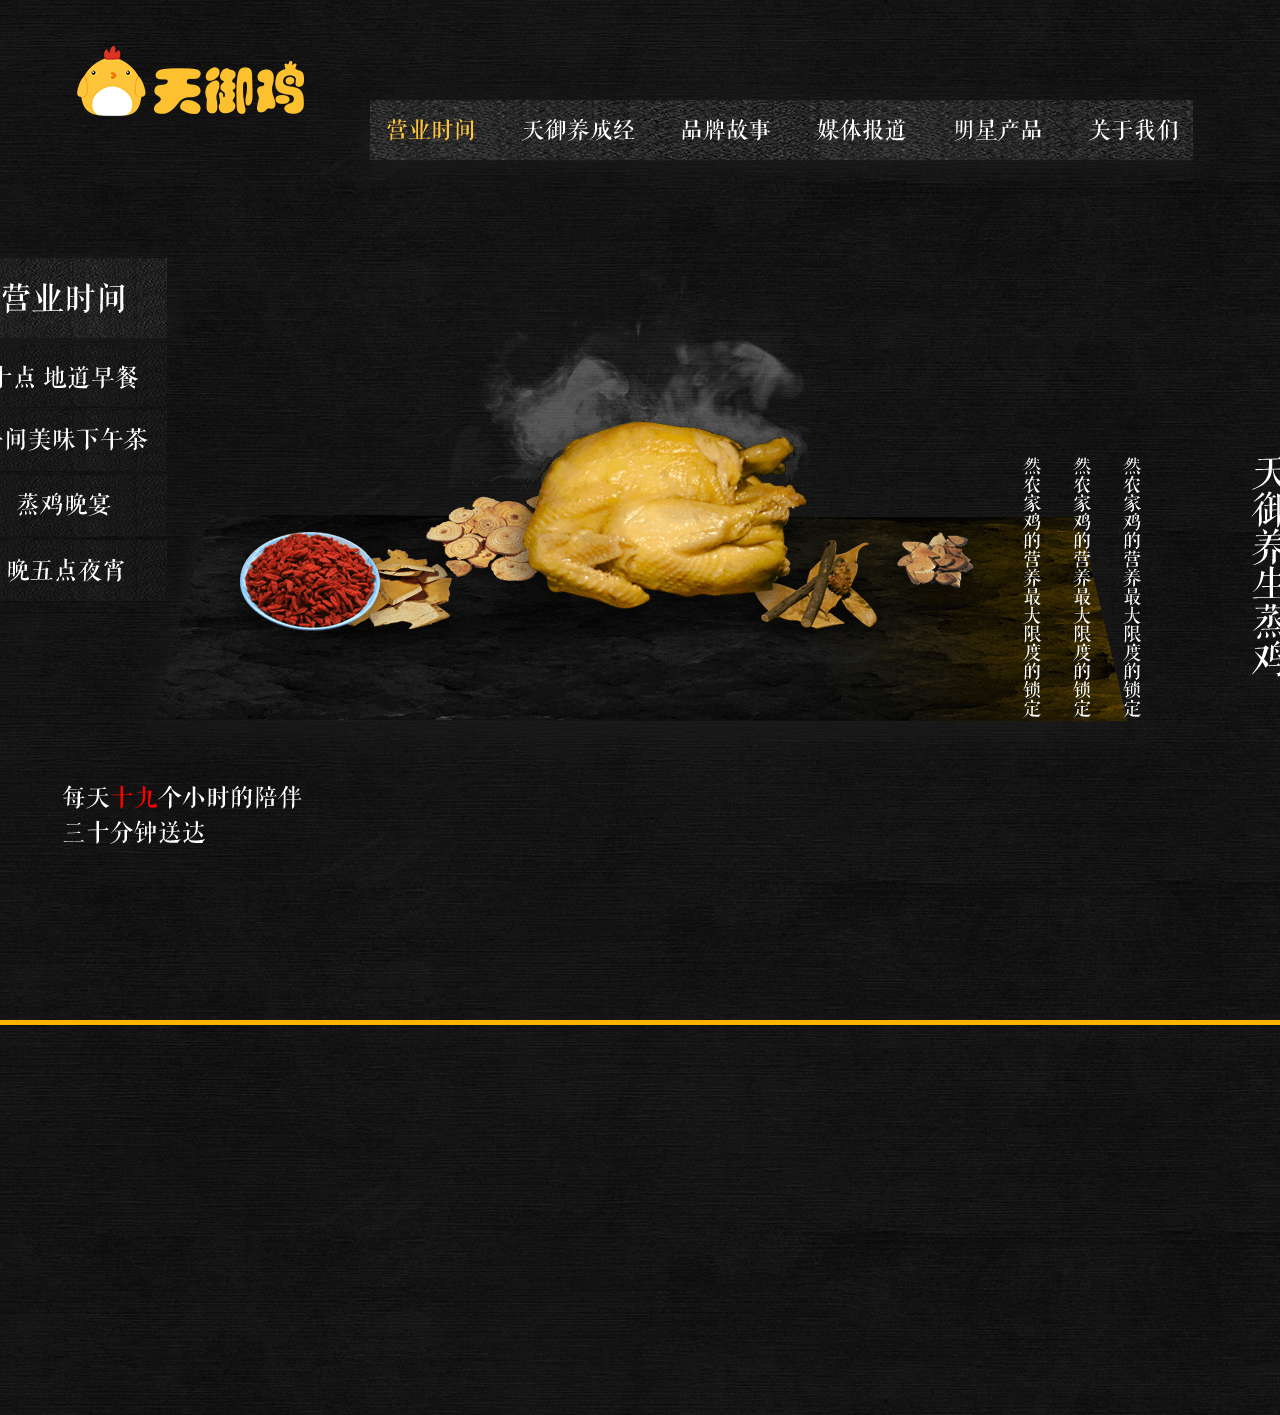
<file: index.html>
<!DOCTYPE html>
<html>
<head>
<meta charset="utf-8">
<meta http-equiv="X-UA-Compatible" content="IE=edge,chrome=1">
<meta name="keywords" content="">
<meta name="description" content="">
<meta name="author" content="hujianying">
<meta content="yes" name="apple-mobile-web-app-capable" />
<meta content="black" name="apple-mobile-web-app-status-bar-style" />
<meta content="telephone=no" name="format-detection" />
<link rel="shortcut icon" href="images/favicon.ico" />
<title></title>
<link href="css/base.css" rel="stylesheet"/>
<link rel="stylesheet" type="text/css" href="css/animate.css"/>
<link rel="stylesheet" href="css/style.css">
<script src="js/device.min.js"></script>
<script>
if(device.mobile()){
window.location = "mobile.html";  //可以换成http地址
}
</script>
</head>
<body>
<header>
	<div class="wrapper">
    	<div class="logo">
        	<a href="index.html"><img src="images/logo.png" alt="" class="img-responsive"/></a>
        </div>
        <div class="menubox">
        	<ul>
            	<li class="menu1 active"><a href="index.html"></a></li>
                <li class="menu2"><a href="page2.html"></a></li>
                <li class="menu3"><a href="page3.html"></a></li>
                <li class="menu4"><a href="page4.html"></a></li>
                <li class="menu5"><a href="page5.html"></a></li>
                <li class="menu6"><a href="page6.html"></a></li>
            </ul>
        </div>
    </div>
</header>
<div class="bannerbox">
	<div class="wrapper">
    	<div class="yysj">
        	<img src="images/yingyeshijian.png" alt="" class="img-responsive wow slideInLeft" data-wow-duration="1s" data-wow-delay="0.1s"/>
        </div>
        <div class="banner">
        	<img src="images/banner.png" alt="" class="img-responsive wow slideInUp" data-wow-duration="1.3s" data-wow-delay="0.2s"/>
        </div>
        <div class="textcontent">
        	<img src="images/text_content.png" alt="" class="img-responsive wow slideInUp" data-wow-duration="1s" data-wow-delay="0.2s"/>
        </div>
        <div class="textbox">
        	<div class="tbox">
        		<img src="images/text1.png" alt="" class="img-responsive wow slideInRight" data-wow-duration="1s" data-wow-delay="0.15s"/>
            	<img src="images/text1.png" alt="" class="img-responsive wow slideInRight" data-wow-duration="1.2s" data-wow-delay="0.2s"/>
            	<img src="images/text1.png" alt="" class="img-responsive wow slideInRight" data-wow-duration="1.3s" data-wow-delay="0.3s"/>
           	</div>
            <div class="thbox">
            	<img src="images/texttitle.png" alt="" class="img-responsive wow slideInRight" data-wow-duration="1.5s" data-wow-delay="0.4s"/>
            </div>
        </div>
    </div>
</div>
<footer>
	<div class="wrapper">
    	<ul>
        	<li>
            	<img src="images/foot001.png" alt="" class="img-responsive wow slideInLeft" data-wow-duration="1s" data-wow-delay="0.4s"/>
            </li>
            <li>
            	<img src="images/foot002.png" alt="" class="img-responsive wow slideInLeft" data-wow-duration="1s" data-wow-delay="0.2s"/>
            </li>
            <li>
            	<img src="images/foot003.png" alt="" class="img-responsive wow slideInRight" data-wow-duration="1s" data-wow-delay="0.2s"/>
            </li>
            <li>
            	<img src="images/foot004.png" alt="" class="img-responsive wow slideInRight" data-wow-duration="1s" data-wow-delay="0.4s"/>
            </li>
        </ul>
    </div>
</footer>
<script src="js/jquery.min.js"></script>
<script src="js/wow.min.js"></script>
<script>
new WOW().init();
</script>
</body>
</html>
</file>
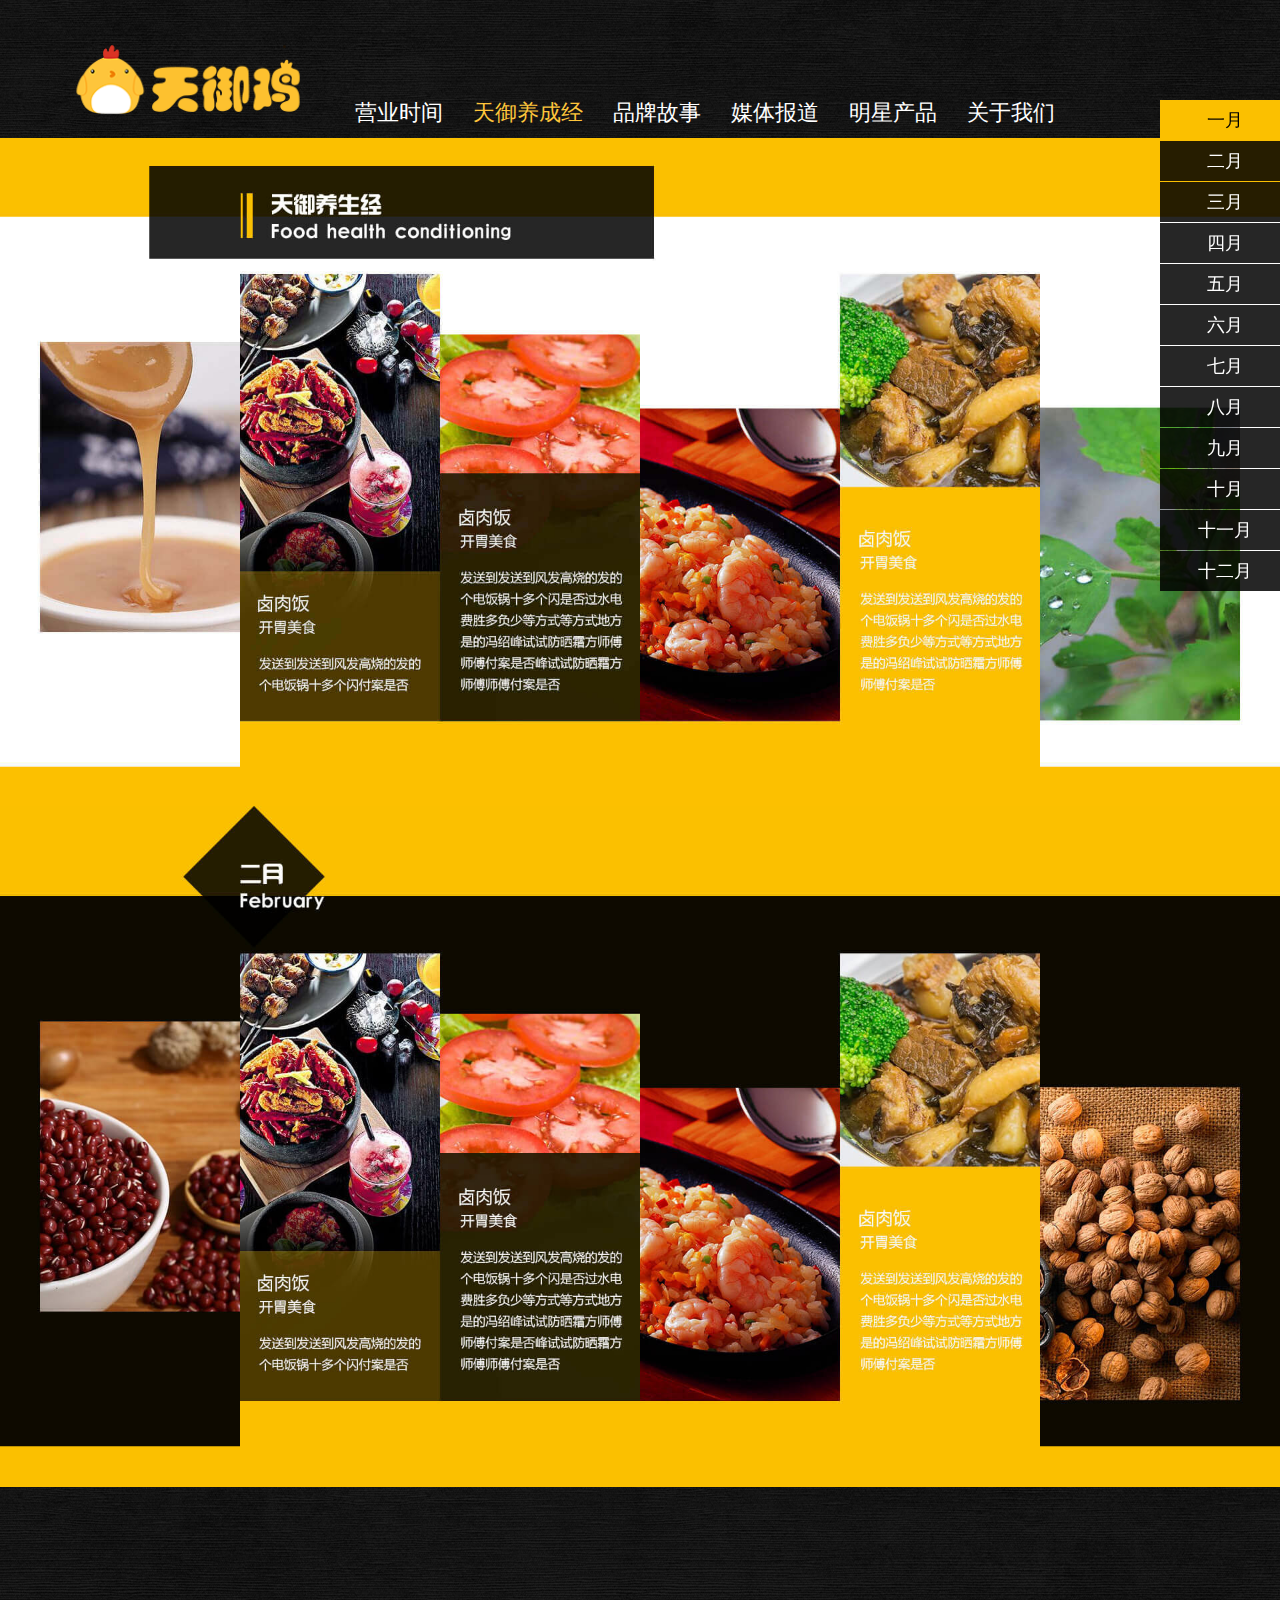
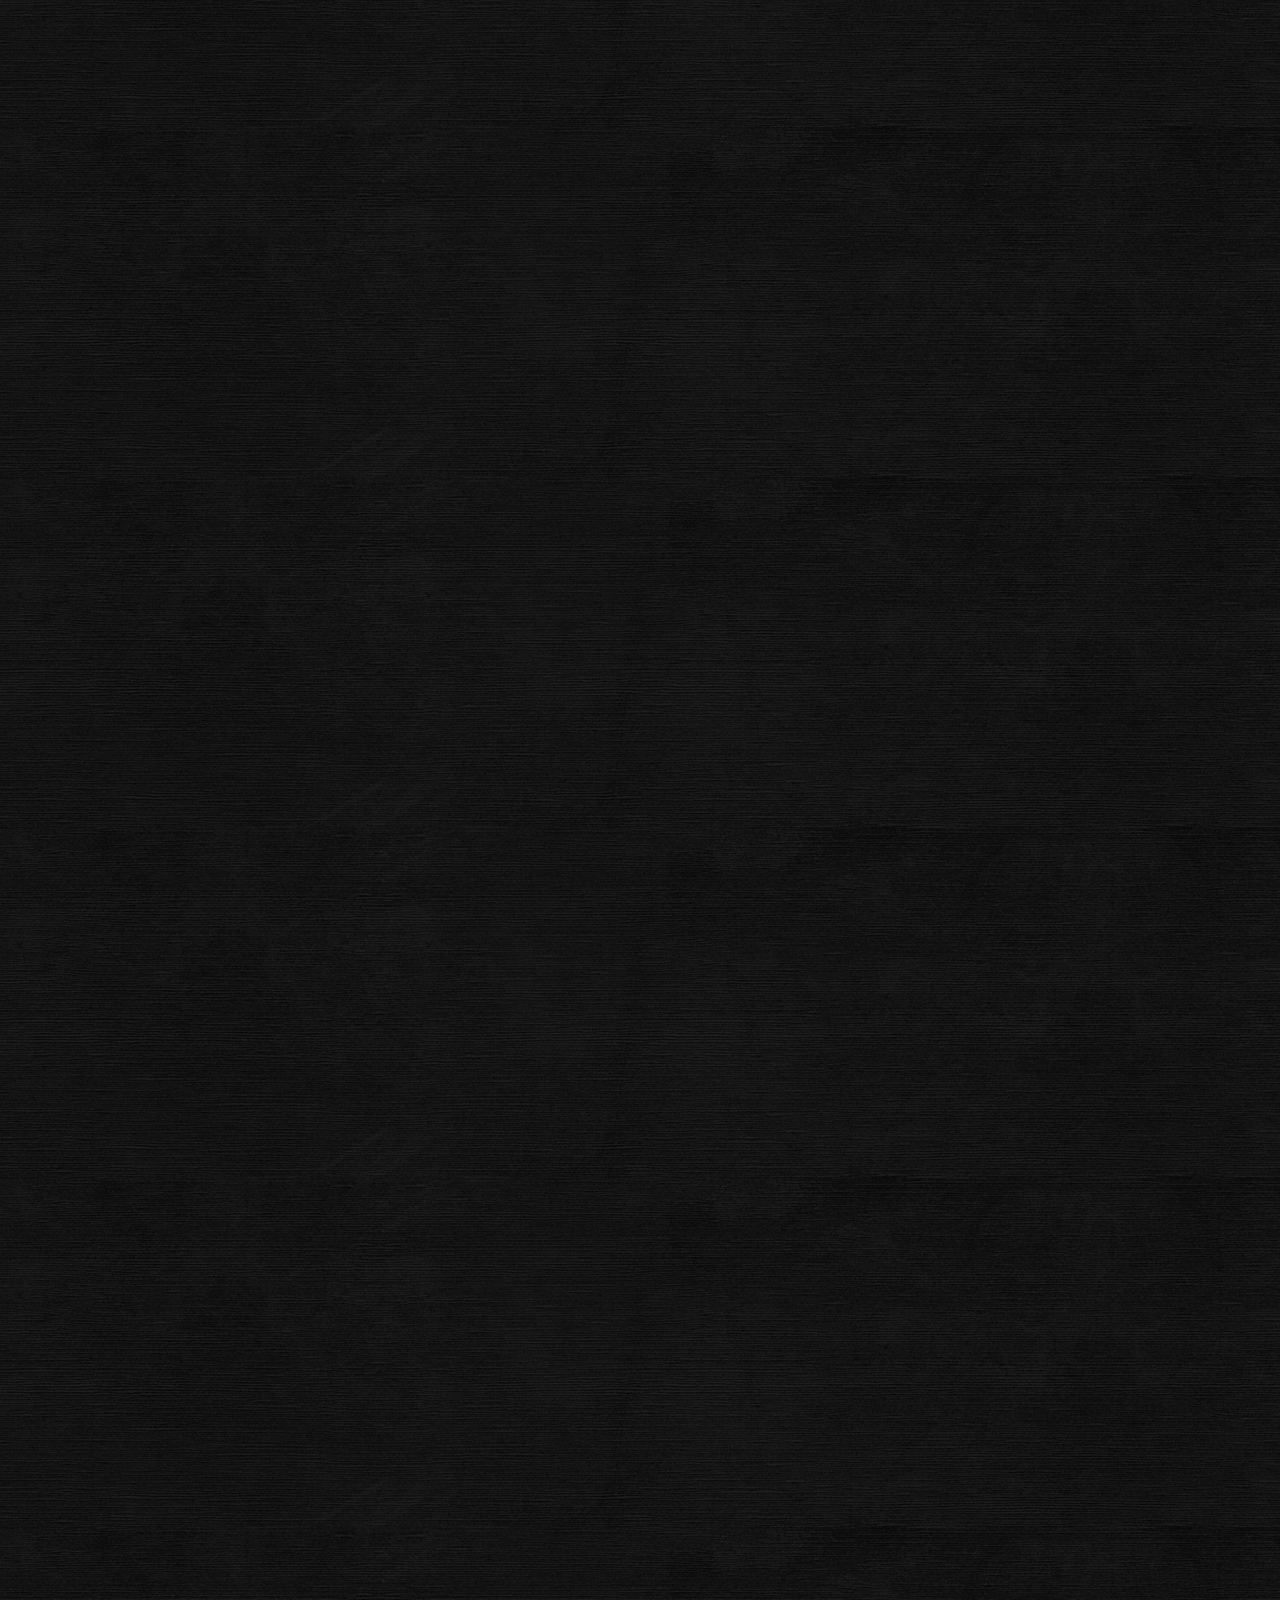
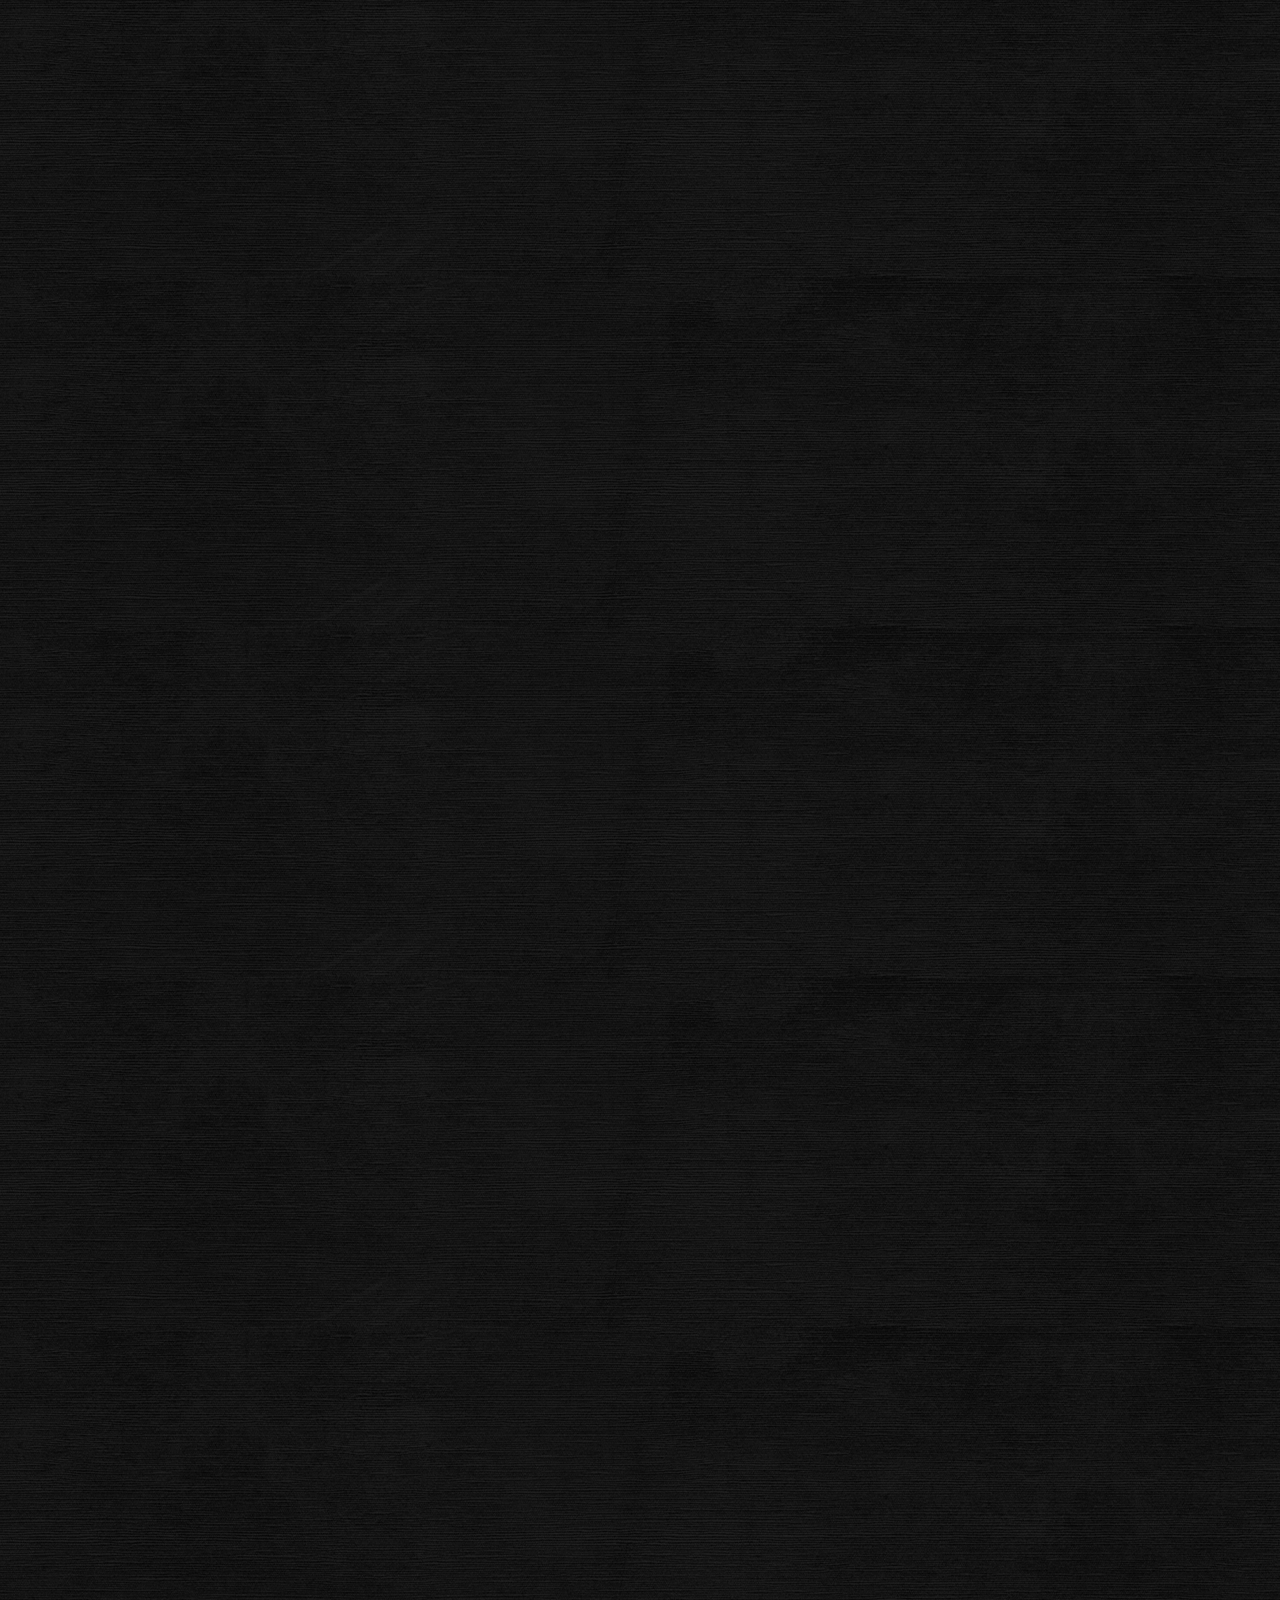
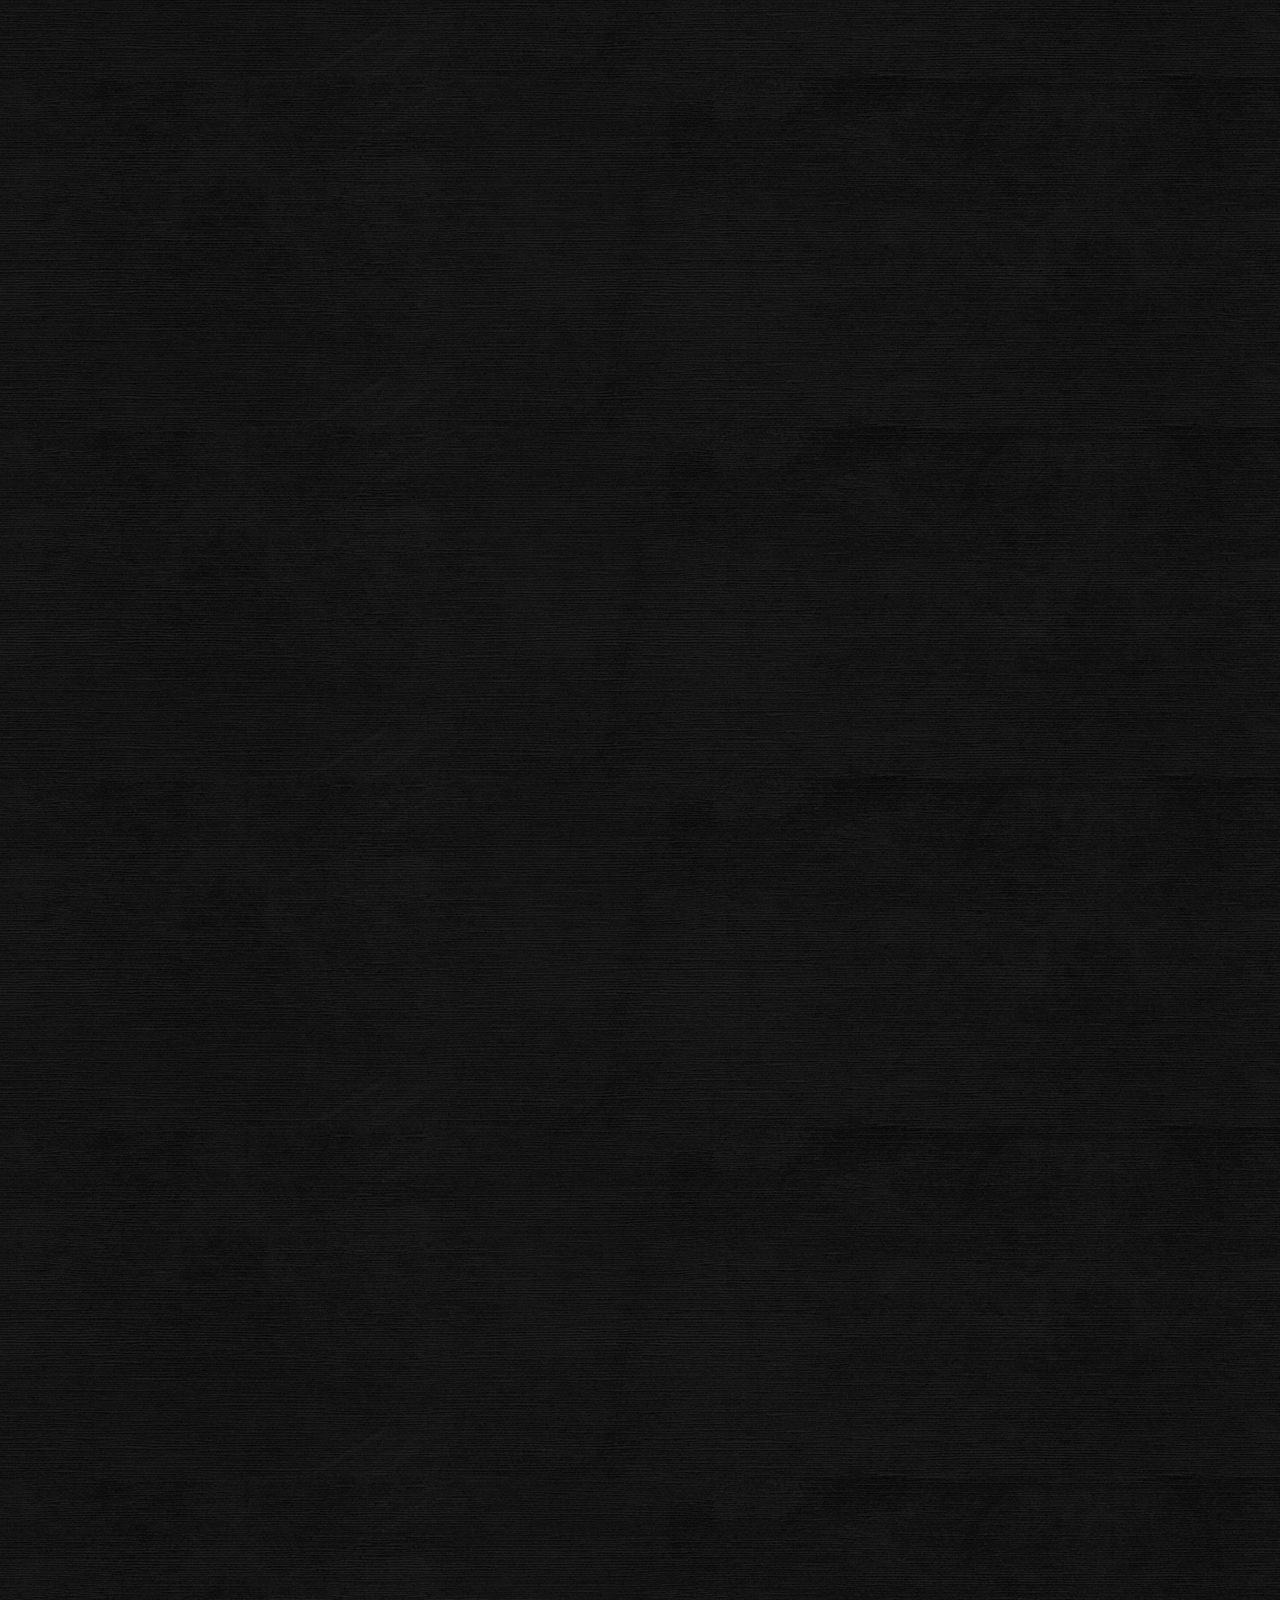
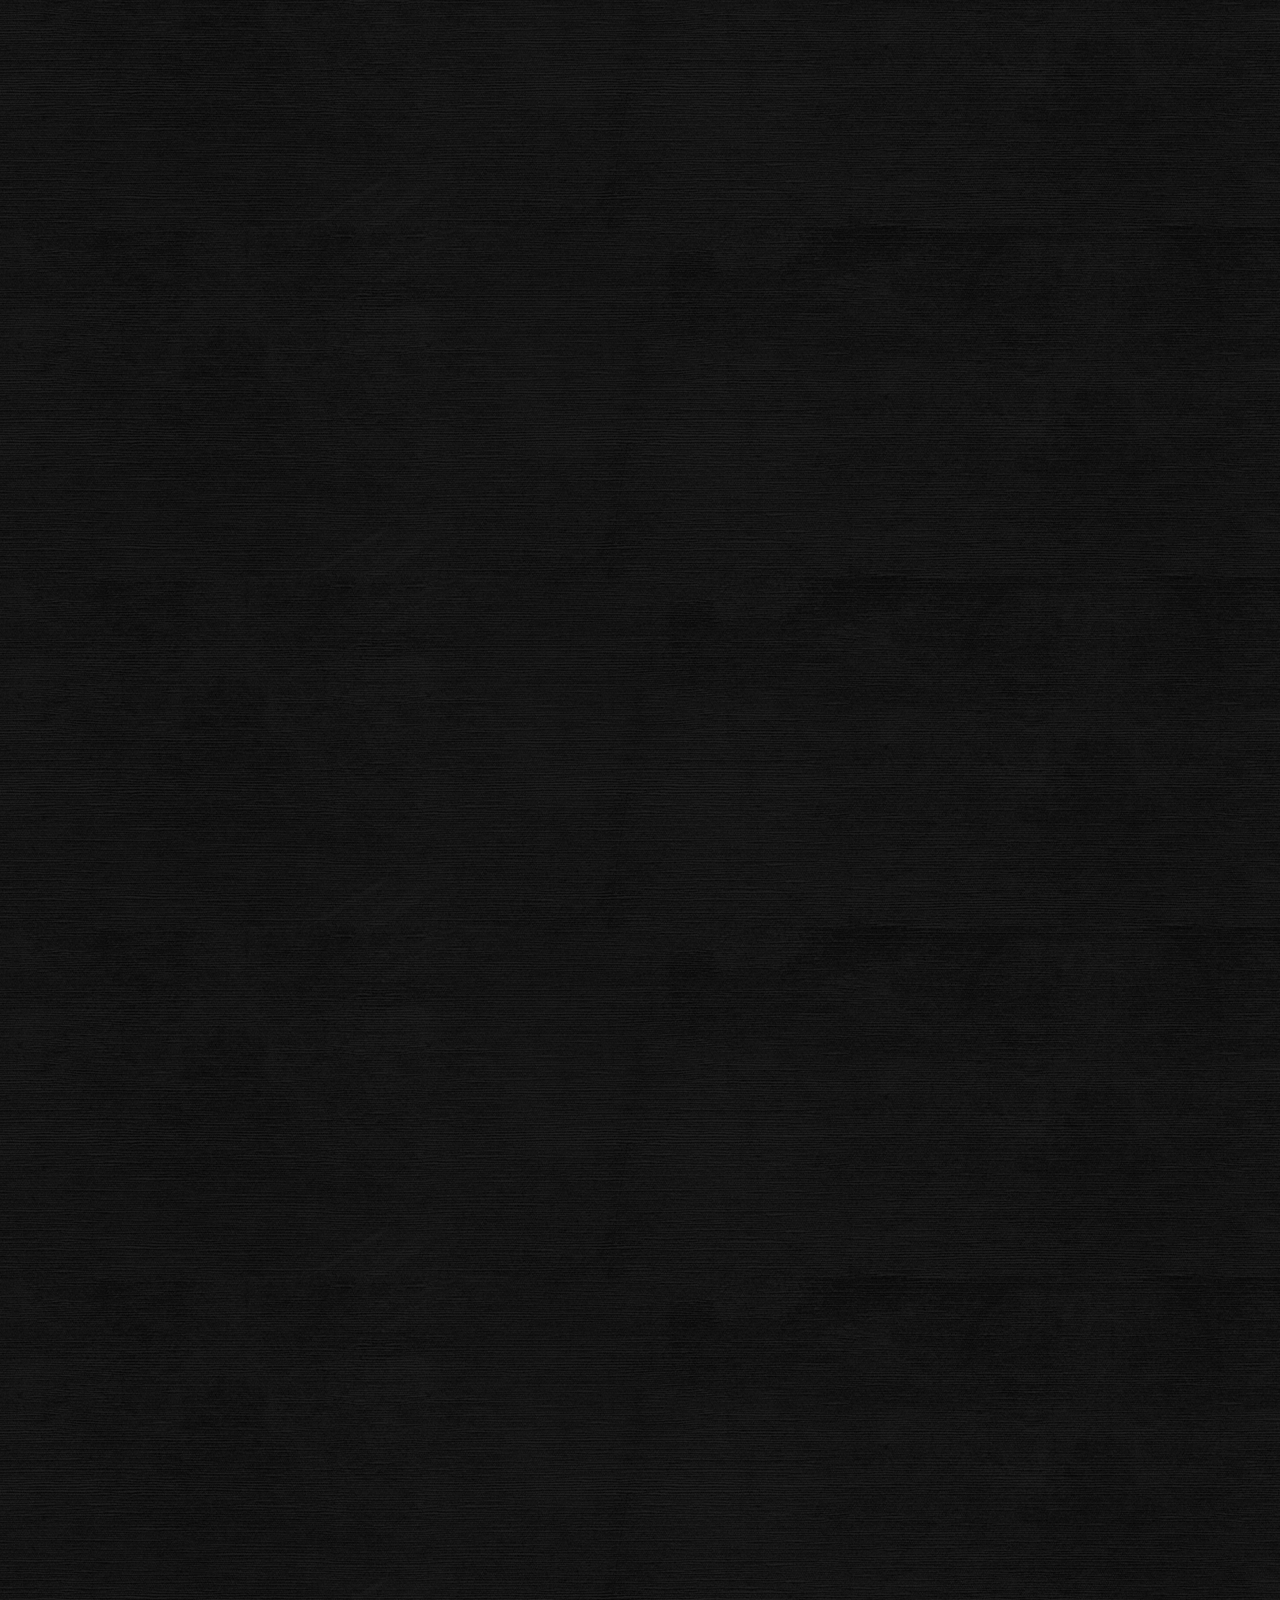
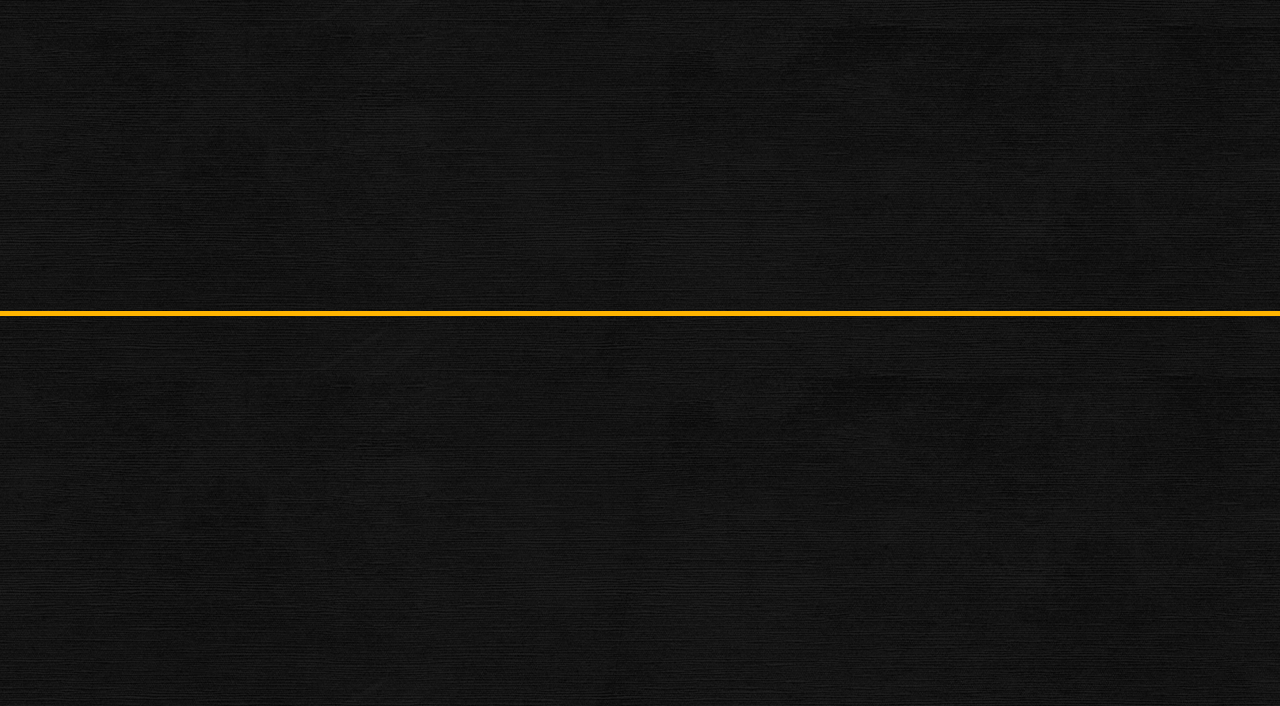
<file: page2.html>
<!DOCTYPE html>
<html>
<head>
<meta charset="utf-8">
<meta http-equiv="X-UA-Compatible" content="IE=edge,chrome=1">
<meta name="keywords" content="">
<meta name="description" content="">
<meta name="author" content="">
<meta content="yes" name="apple-mobile-web-app-capable" />
<meta content="black" name="apple-mobile-web-app-status-bar-style" />
<meta content="telephone=no" name="format-detection" />
<link rel="shortcut icon" href="images/favicon.ico" />
<title></title>
<link href="css/base.css" rel="stylesheet"/>
<link rel="stylesheet" type="text/css" href="css/animate.css"/>
<link rel="stylesheet" href="css/style.css">
</head>
<body>
<!--头部导航栏-->
<header class="headbox">
	<div class="w1200">
        <div class="logo fn-left">
            <a href="index.html">
                <img src="images/logo.png" alt="" class="img-responsive"/>
            </a>
        </div>
        <nav class="fn-left">
            <ul>
                <li>
                    <a href="index.html">营业时间</a>
                </li>
                <li>
                    <a href="page2.html" class="active">天御养成经</a>
                </li>
                <li>
                    <a href="page3.html">品牌故事</a>
                </li>
                <li>
                    <a href="page4.html">媒体报道</a>
                </li>
                <li>
                    <a href="page5.html">明星产品</a>
                </li>
                <li>
                    <a href="page6.html">关于我们</a>
                </li>
            </ul>
        </nav>
        <div class="fn-clear"></div>
    </div>
</header>
<!--//头部导航栏-->

<div class="wrapperbox">
	<div class="ysjheading">
    	<img src="images/banner2.jpg" alt="" class="img-responsive wow slideInUp" data-wow-duration="1s" data-wow-delay="0.1s"/>
    </div>
    
	<!--养生经-->
    <div class="ysjbody">
    	<div class="flow">
        	<img src="images/p21.jpg" alt="" class="img-responsive wow slideInUp" data-wow-duration="1s" data-wow-delay="0.1s"/>
        </div>
        <div class="flow">
        	<img src="images/p22.jpg" alt="" class="img-responsive wow slideInUp" data-wow-duration="1s" data-wow-delay="0.1s"/>
        </div>
        <div class="flow">
        	<img src="images/p23.jpg" alt="" class="img-responsive wow slideInUp" data-wow-duration="1s" data-wow-delay="0.1s"/>
        </div>
        <div class="flow">
        	<img src="images/p24.jpg" alt="" class="img-responsive wow slideInUp" data-wow-duration="1s" data-wow-delay="0.1s"/>
        </div>
        <div class="flow">
        	<img src="images/p25.jpg" alt="" class="img-responsive wow slideInUp" data-wow-duration="1s" data-wow-delay="0.1s"/>
        </div>
        <div class="flow">
        	<img src="images/p26.jpg" alt="" class="img-responsive wow slideInUp" data-wow-duration="1s" data-wow-delay="0.1s"/>
        </div>
        <div class="flow">
        	<img src="images/p27.jpg" alt="" class="img-responsive wow slideInUp" data-wow-duration="1s" data-wow-delay="0.1s"/>
        </div>
        <div class="flow">
        	<img src="images/p28.jpg" alt="" class="img-responsive wow slideInUp" data-wow-duration="1s" data-wow-delay="0.1s"/>
        </div>
        <div class="flow">
        	<img src="images/p29.jpg" alt="" class="img-responsive wow slideInUp" data-wow-duration="1s" data-wow-delay="0.1s"/>
        </div>
        <div class="flow">
        	<img src="images/p210.jpg" alt="" class="img-responsive wow slideInUp" data-wow-duration="1s" data-wow-delay="0.1s"/>
        </div>
        <div class="flow">
        	<img src="images/p211.jpg" alt="" class="img-responsive wow slideInUp" data-wow-duration="1s" data-wow-delay="0.1s"/>
        </div>
        <div class="flow">
        	<img src="images/p212.jpg" alt="" class="img-responsive wow slideInUp" data-wow-duration="1s" data-wow-delay="0.1s"/>
        </div>
    </div>
    <!--//养生经-->
</div>

<!--底部-->
<div class="rightnavbox">
	<ul>
         <li class="on">一月</li>
         <li>二月</li>
         <li>三月</li>
         <li>四月</li>
         <li>五月</li>
         <li>六月</li>
         <li>七月</li>
         <li>八月</li>
         <li>九月</li>
         <li>十月</li>
         <li>十一月</li>
         <li>十二月</li>
     </ul>
</div>

<footer>
	<div class="wrapper">
    	<ul>
        	<li>
            	<img src="images/foot001.png" alt="" class="img-responsive wow slideInLeft" data-wow-duration="1s" data-wow-delay="0.4s"/>
            </li>
            <li>
            	<img src="images/foot002.png" alt="" class="img-responsive wow slideInLeft" data-wow-duration="1s" data-wow-delay="0.2s"/>
            </li>
            <li>
            	<img src="images/foot003.png" alt="" class="img-responsive wow slideInRight" data-wow-duration="1s" data-wow-delay="0.2s"/>
            </li>
            <li>
            	<img src="images/foot004.png" alt="" class="img-responsive wow slideInRight" data-wow-duration="1s" data-wow-delay="0.4s"/>
            </li>
        </ul>
    </div>
</footer>
<script src="js/jquery.min.js"></script>
<script src="js/wow.min.js"></script>
<script>
new WOW().init();

//右侧悬浮导航
$(window).scroll(function(){
var scrollH=$(window).scrollTop();
$(".ysjbody .flow").each(function(index){
var ooH=$(this).offset().top;
if (scrollH>=ooH) {$('.rightnavbox li').eq(index).addClass('on').siblings().removeClass('on');}
});
});
$('.rightnavbox li').click(function(){
var index=$(this).index();
var oH=$(".ysjbody .flow").eq(index).offset().top;
$(this).addClass('on').siblings().removeClass('on');
$("body,html").animate({scrollTop:oH},600);
}); 
</script>
</body>
</html>
</file>
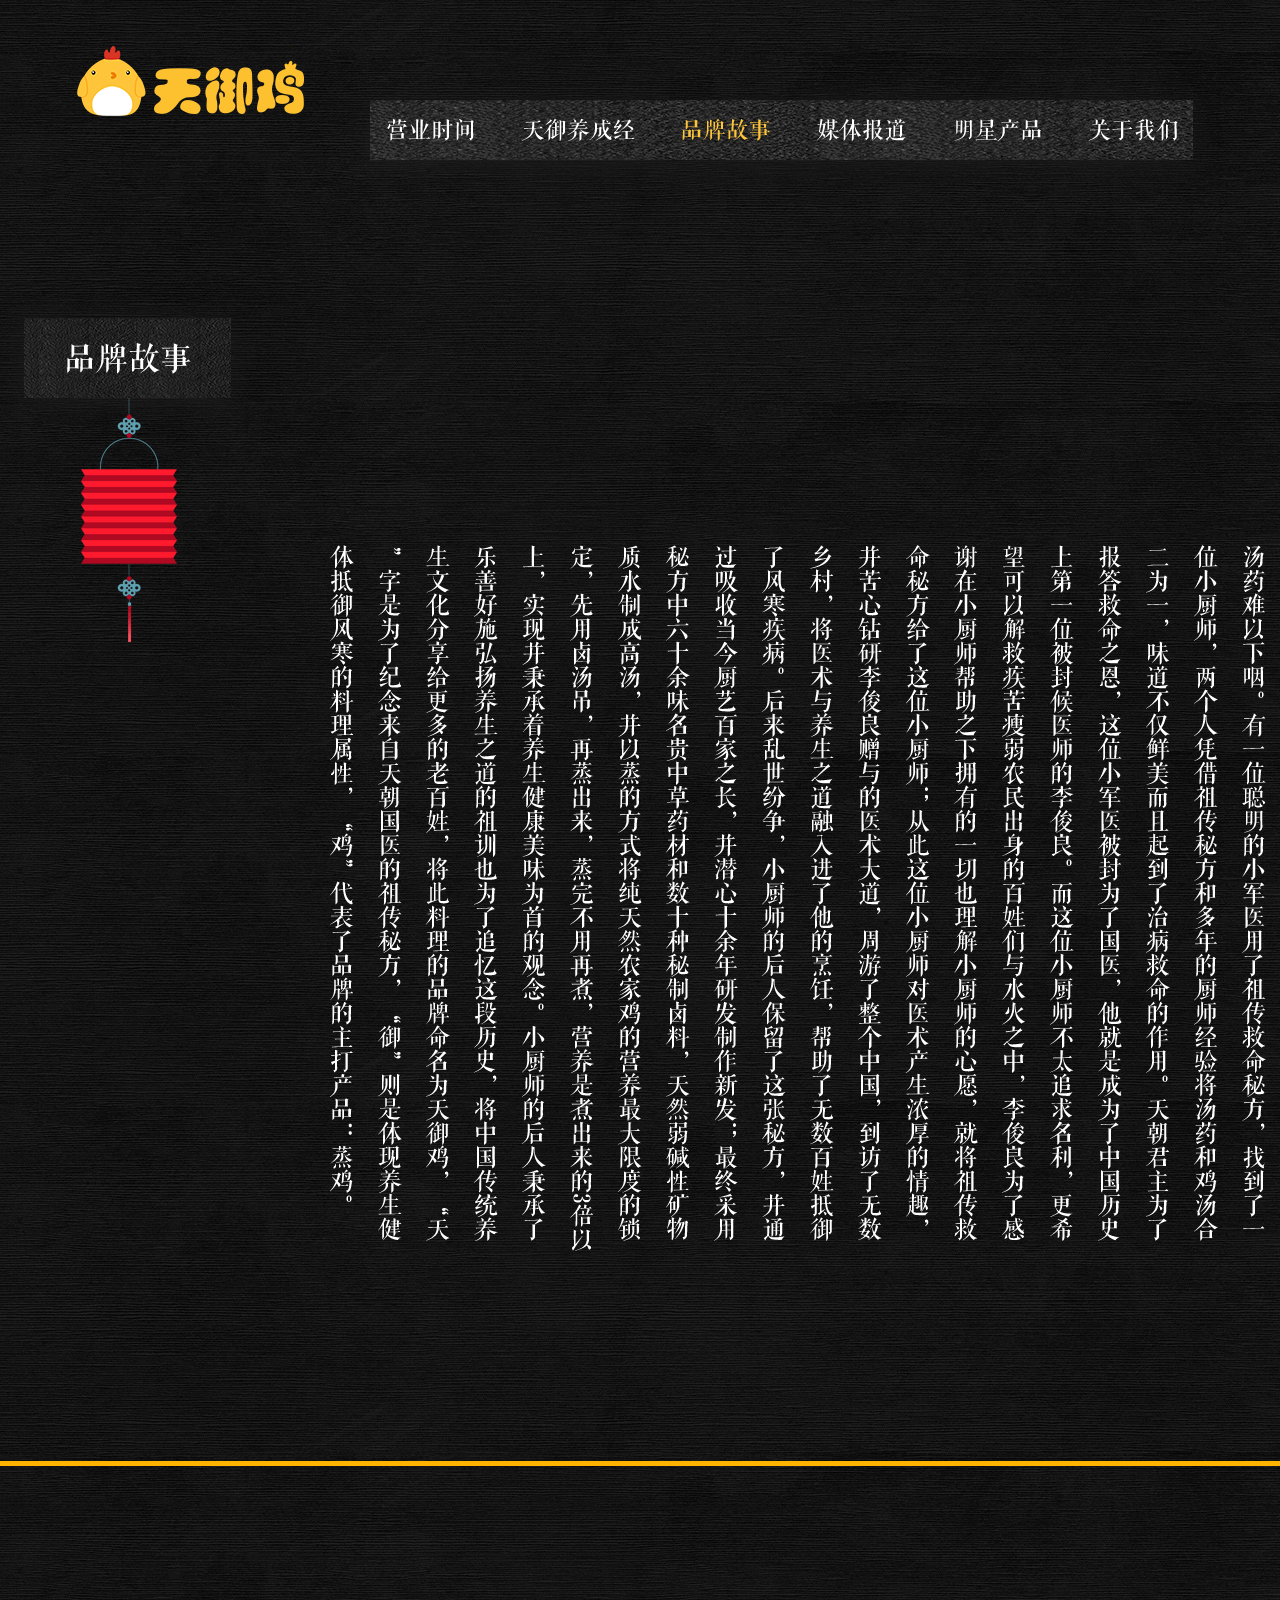
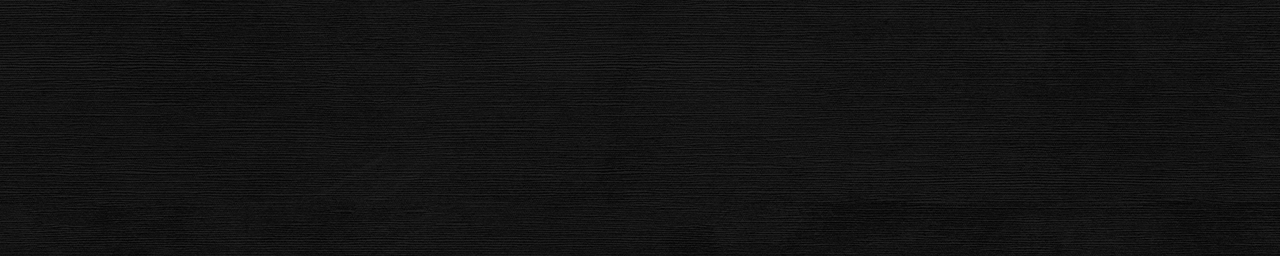
<file: page3.html>
<!DOCTYPE html>
<html>
<head>
<meta charset="utf-8">
<meta http-equiv="X-UA-Compatible" content="IE=edge,chrome=1">
<meta name="keywords" content="">
<meta name="description" content="">
<meta name="author" content="hujianying">
<meta content="yes" name="apple-mobile-web-app-capable" />
<meta content="black" name="apple-mobile-web-app-status-bar-style" />
<meta content="telephone=no" name="format-detection" />
<link rel="shortcut icon" href="images/favicon.ico" />
<title></title>
<link href="css/base.css" rel="stylesheet"/>
<link rel="stylesheet" type="text/css" href="css/animate.css"/>
<link rel="stylesheet" href="css/style.css">
</head>
<body>
<header>
	<div class="wrapper">
    	<div class="logo">
        	<a href="index.html"><img src="images/logo.png" alt="" class="img-responsive"/></a>
        </div>
        <div class="menubox">
        	<ul>
            	<li class="menu1"><a href="index.html"></a></li>
                <li class="menu2"><a href="page2.html"></a></li>
                <li class="menu3 active"><a href="page3.html"></a></li>
                <li class="menu4"><a href="page4.html"></a></li>
                <li class="menu5"><a href="page5.html"></a></li>
                <li class="menu6"><a href="page6.html"></a></li>
            </ul>
        </div>
    </div>
</header>
<div class="container-fulid">
	<div class="w1920">
	<img src="images/pinpaigushi.png" alt="" class="img-responsive wow slideInLeft" data-wow-duration="1s" data-wow-delay="0.1s"/>
    </div>
</div>
<footer>
	<div class="wrapper">
    	<ul>
        	<li>
            	<img src="images/foot001.png" alt="" class="img-responsive wow slideInLeft" data-wow-duration="1s" data-wow-delay="0.4s"/>
            </li>
            <li>
            	<img src="images/foot002.png" alt="" class="img-responsive wow slideInLeft" data-wow-duration="1s" data-wow-delay="0.2s"/>
            </li>
            <li>
            	<img src="images/foot003.png" alt="" class="img-responsive wow slideInRight" data-wow-duration="1s" data-wow-delay="0.2s"/>
            </li>
            <li>
            	<img src="images/foot004.png" alt="" class="img-responsive wow slideInRight" data-wow-duration="1s" data-wow-delay="0.4s"/>
            </li>
        </ul>
    </div>
</footer>
<script src="js/jquery.min.js"></script>
<script src="js/wow.min.js"></script>
<script>
new WOW().init();
</script>
</body>
</html>
</file>
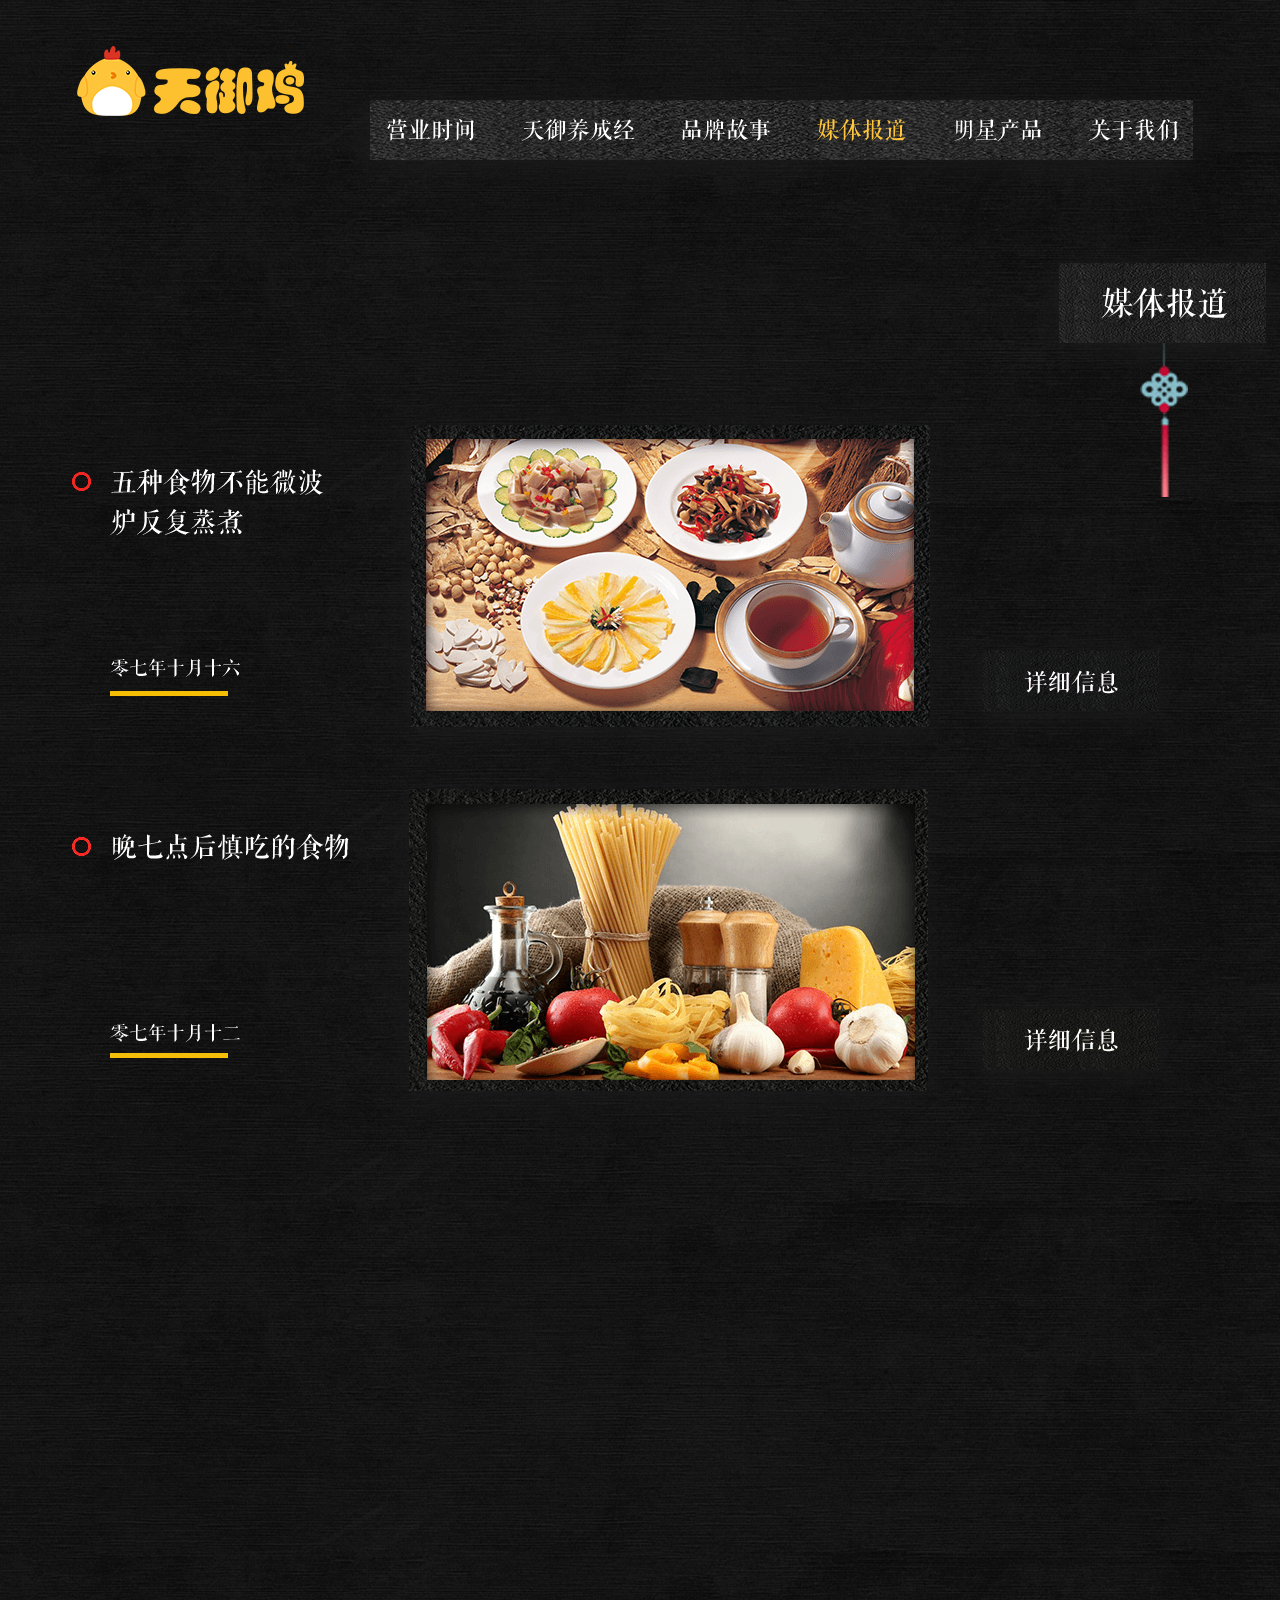
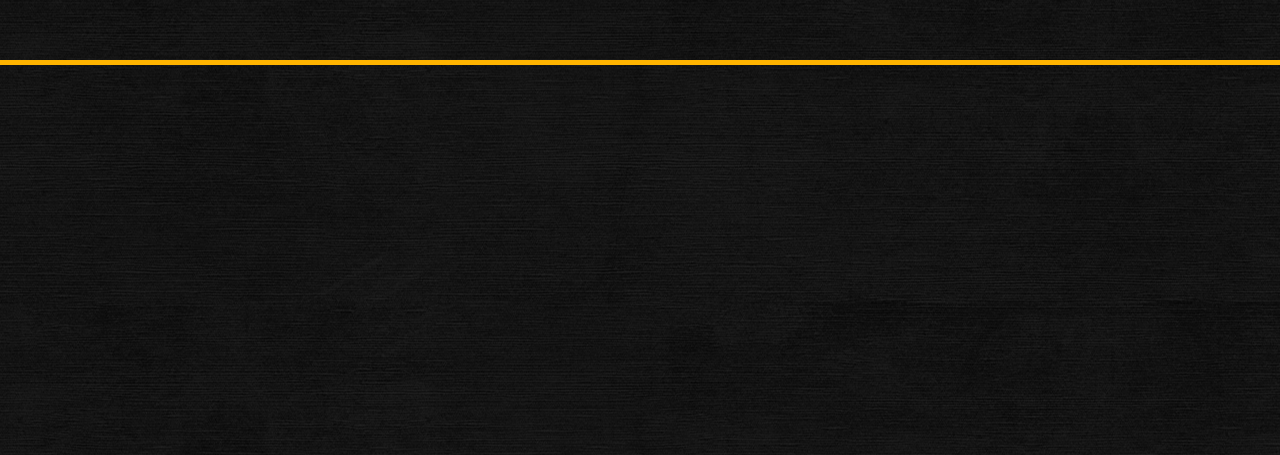
<file: page4.html>
<!DOCTYPE html>
<html>
<head>
<meta charset="utf-8">
<meta http-equiv="X-UA-Compatible" content="IE=edge,chrome=1">
<meta name="keywords" content="">
<meta name="description" content="">
<meta name="author" content="hujianying">
<meta content="yes" name="apple-mobile-web-app-capable" />
<meta content="black" name="apple-mobile-web-app-status-bar-style" />
<meta content="telephone=no" name="format-detection" />
<link rel="shortcut icon" href="images/favicon.ico" />
<title></title>
<link href="css/base.css" rel="stylesheet"/>
<link rel="stylesheet" type="text/css" href="css/animate.css"/>
<link rel="stylesheet" href="css/style.css">
</head>
<body>
<header>
	<div class="wrapper">
    	<div class="logo">
        	<a href="index.html"><img src="images/logo.png" alt="" class="img-responsive"/></a>
        </div>
        <div class="menubox">
        	<ul>
            	<li class="menu1"><a href="index.html"></a></li>
                <li class="menu2"><a href="page2.html"></a></li>
                <li class="menu3"><a href="page3.html"></a></li>
                <li class="menu4 active"><a href="page4.html"></a></li>
                <li class="menu5"><a href="page5.html"></a></li>
                <li class="menu6"><a href="page6.html"></a></li>
            </ul>
        </div>
    </div>
</header>
<div class="container-fulid page4box">
	<div class="wrapper">
    	<div class="mtbdicon">
        	<img src="images/mtbd.png" alt="" class="img-responsive wow slideInUp" data-wow-duration="1s" data-wow-delay="0.1s"/>
        </div>
    	<ul>
        	<li>
            	<a href="#">
                	<img src="images/list1.png" alt="" class="img-responsive wow slideInUp" data-wow-duration="1s" data-wow-delay="0.2s"/>
                </a>
            </li>
            <li>
            	<a href="#">
                	<img src="images/list2.png" alt="" class="img-responsive wow slideInUp" data-wow-duration="1s" data-wow-delay="0.3s"/>
                </a>
            </li>
            <li>
            	<a href="#">
                	<img src="images/list3.png" alt="" class="img-responsive wow slideInUp" data-wow-duration="1s" data-wow-delay="0.4s"/>
                </a>
            </li>
        </ul>
    </div>
</div>
<footer>
	<div class="wrapper">
    	<ul>
        	<li>
            	<img src="images/foot001.png" alt="" class="img-responsive wow slideInLeft" data-wow-duration="1s" data-wow-delay="0.4s"/>
            </li>
            <li>
            	<img src="images/foot002.png" alt="" class="img-responsive wow slideInLeft" data-wow-duration="1s" data-wow-delay="0.2s"/>
            </li>
            <li>
            	<img src="images/foot003.png" alt="" class="img-responsive wow slideInRight" data-wow-duration="1s" data-wow-delay="0.2s"/>
            </li>
            <li>
            	<img src="images/foot004.png" alt="" class="img-responsive wow slideInRight" data-wow-duration="1s" data-wow-delay="0.4s"/>
            </li>
        </ul>
    </div>
</footer>
<script src="js/jquery.min.js"></script>
<script src="js/wow.min.js"></script>
<script>
new WOW().init();
</script>
</body>
</html>
</file>
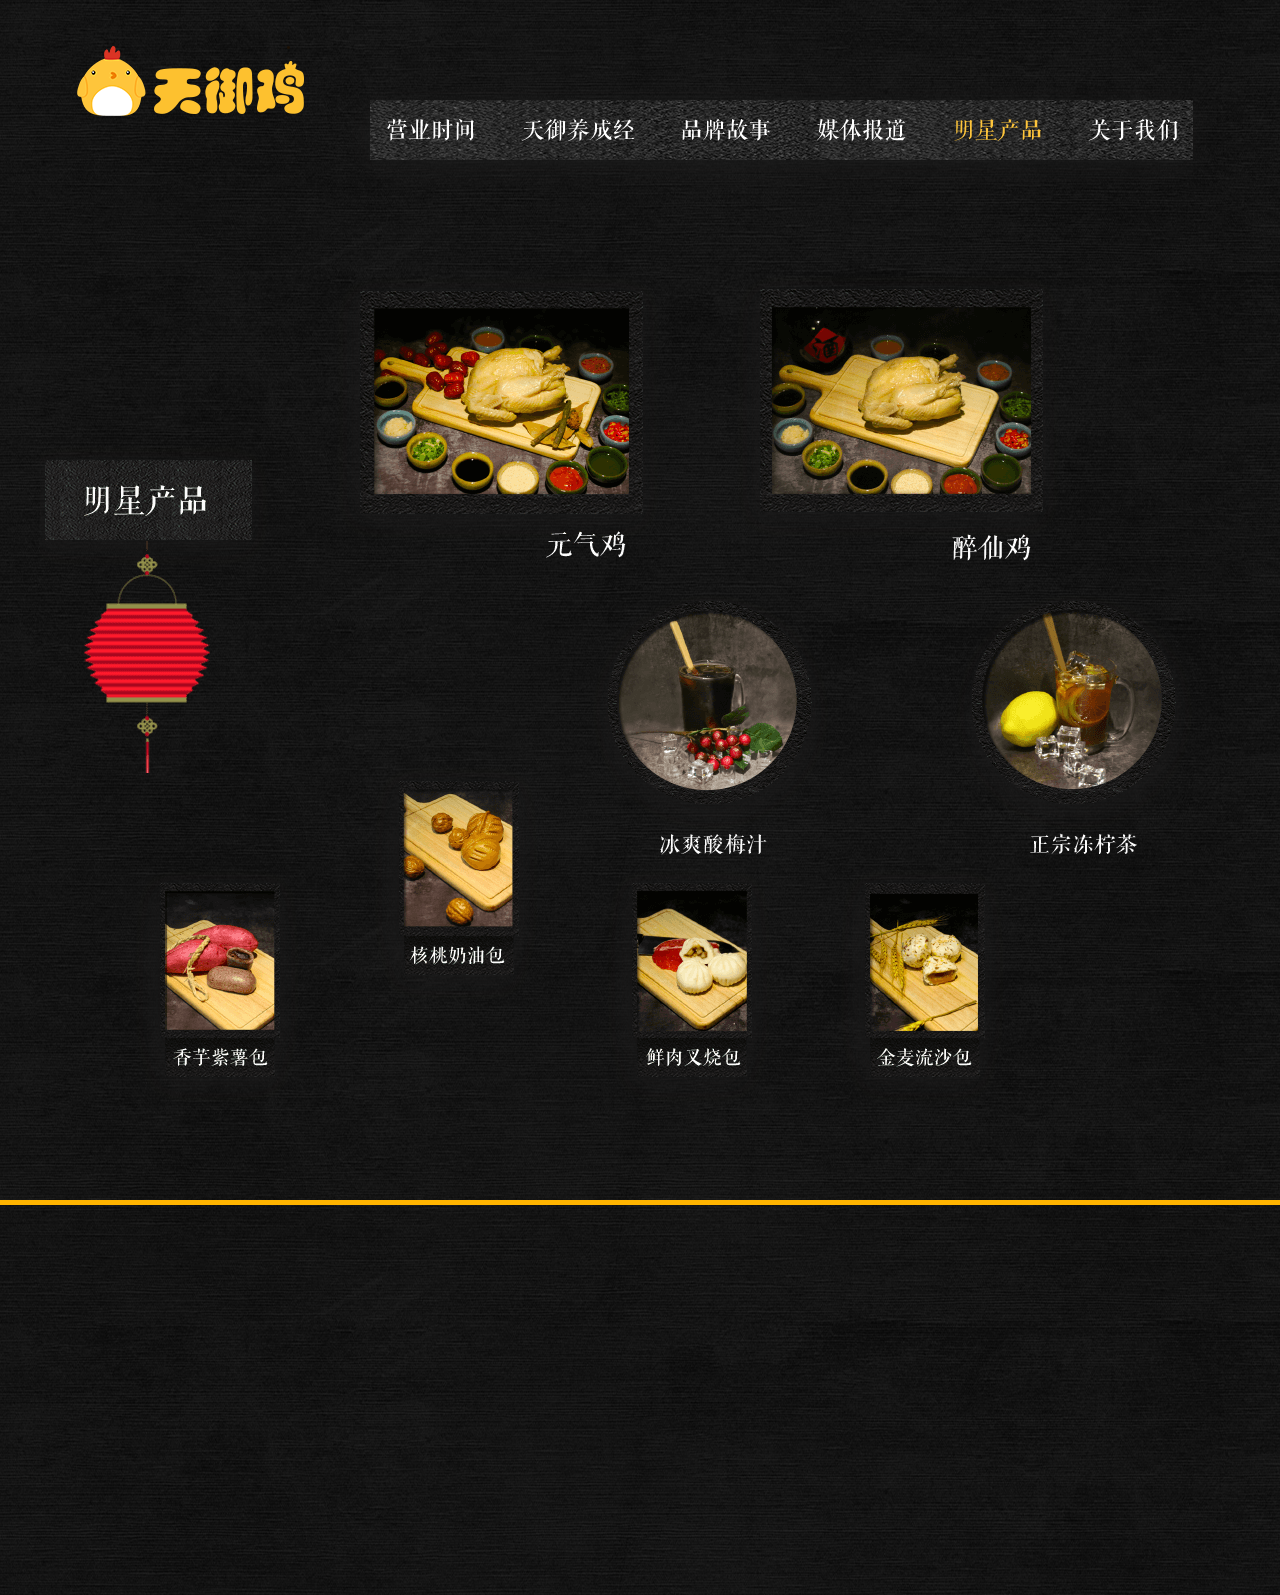
<file: page5.html>
<!DOCTYPE html>
<html>
<head>
<meta charset="utf-8">
<meta http-equiv="X-UA-Compatible" content="IE=edge,chrome=1">
<meta name="keywords" content="">
<meta name="description" content="">
<meta name="author" content="hujianying">
<meta content="yes" name="apple-mobile-web-app-capable" />
<meta content="black" name="apple-mobile-web-app-status-bar-style" />
<meta content="telephone=no" name="format-detection" />
<link rel="shortcut icon" href="images/favicon.ico" />
<title></title>
<link href="css/base.css" rel="stylesheet"/>
<link rel="stylesheet" type="text/css" href="css/animate.css"/>
<link rel="stylesheet" href="css/style.css">
</head>
<body>
<header>
	<div class="wrapper">
    	<div class="logo">
        	<a href="index.html"><img src="images/logo.png" alt="" class="img-responsive"/></a>
        </div>
        <div class="menubox">
        	<ul>
            	<li class="menu1"><a href="index.html"></a></li>
                <li class="menu2"><a href="page2.html"></a></li>
                <li class="menu3"><a href="page3.html"></a></li>
                <li class="menu4"><a href="page4.html"></a></li>
                <li class="menu5 active"><a href="page5.html"></a></li>
                <li class="menu6"><a href="page6.html"></a></li>
            </ul>
        </div>
    </div>
</header>
<div class="container-fulid" style="padding:0px 0px 80px">
	<div class="wrapper">
    <img src="images/mingxingchanpin.png" alt="" class="img-responsive wow slideInUp" data-wow-duration="1s" data-wow-delay="0.1s"/>
    </div>
</div>
<footer>
	<div class="wrapper">
    	<ul>
        	<li>
            	<img src="images/foot001.png" alt="" class="img-responsive wow slideInLeft" data-wow-duration="1s" data-wow-delay="0.4s"/>
            </li>
            <li>
            	<img src="images/foot002.png" alt="" class="img-responsive wow slideInLeft" data-wow-duration="1s" data-wow-delay="0.2s"/>
            </li>
            <li>
            	<img src="images/foot003.png" alt="" class="img-responsive wow slideInRight" data-wow-duration="1s" data-wow-delay="0.2s"/>
            </li>
            <li>
            	<img src="images/foot004.png" alt="" class="img-responsive wow slideInRight" data-wow-duration="1s" data-wow-delay="0.4s"/>
            </li>
        </ul>
    </div>
</footer>
<script src="js/jquery.min.js"></script>
<script src="js/wow.min.js"></script>
<script>
new WOW().init();
</script>
</body>
</html>
</file>
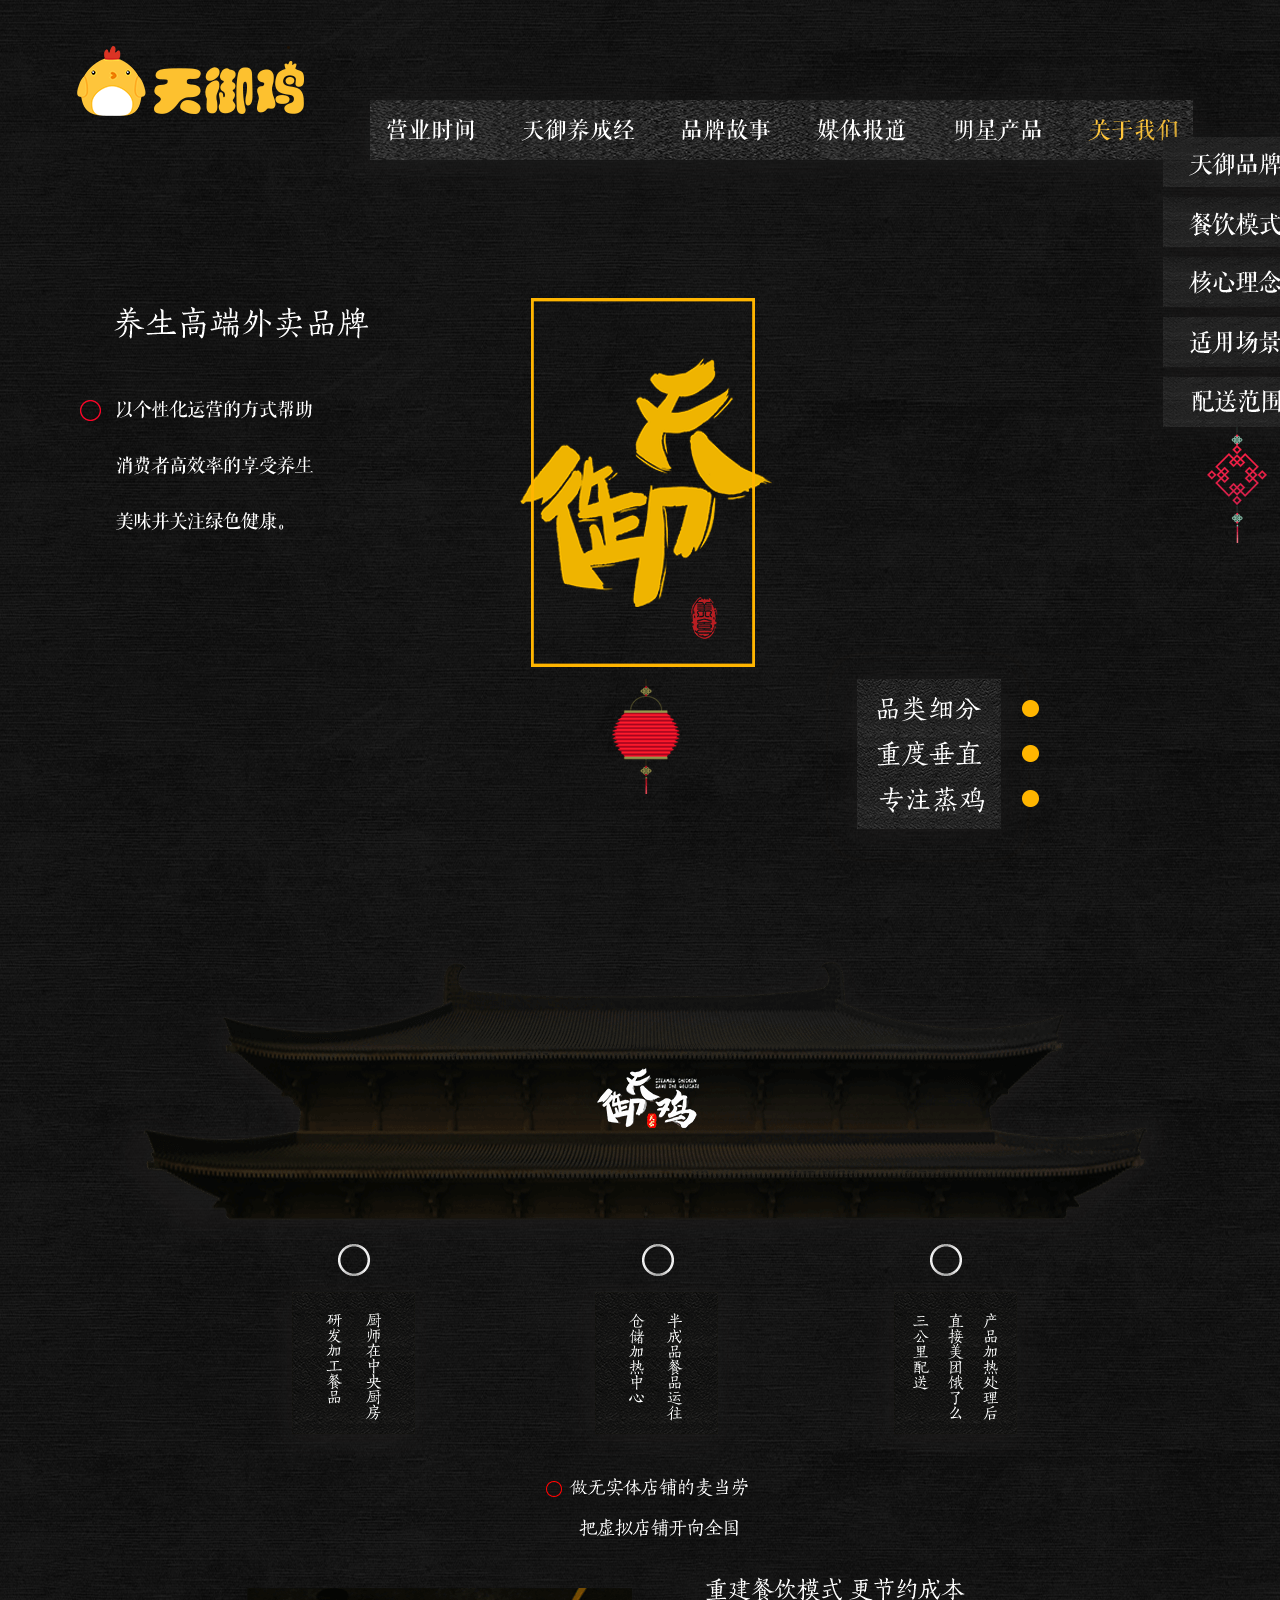
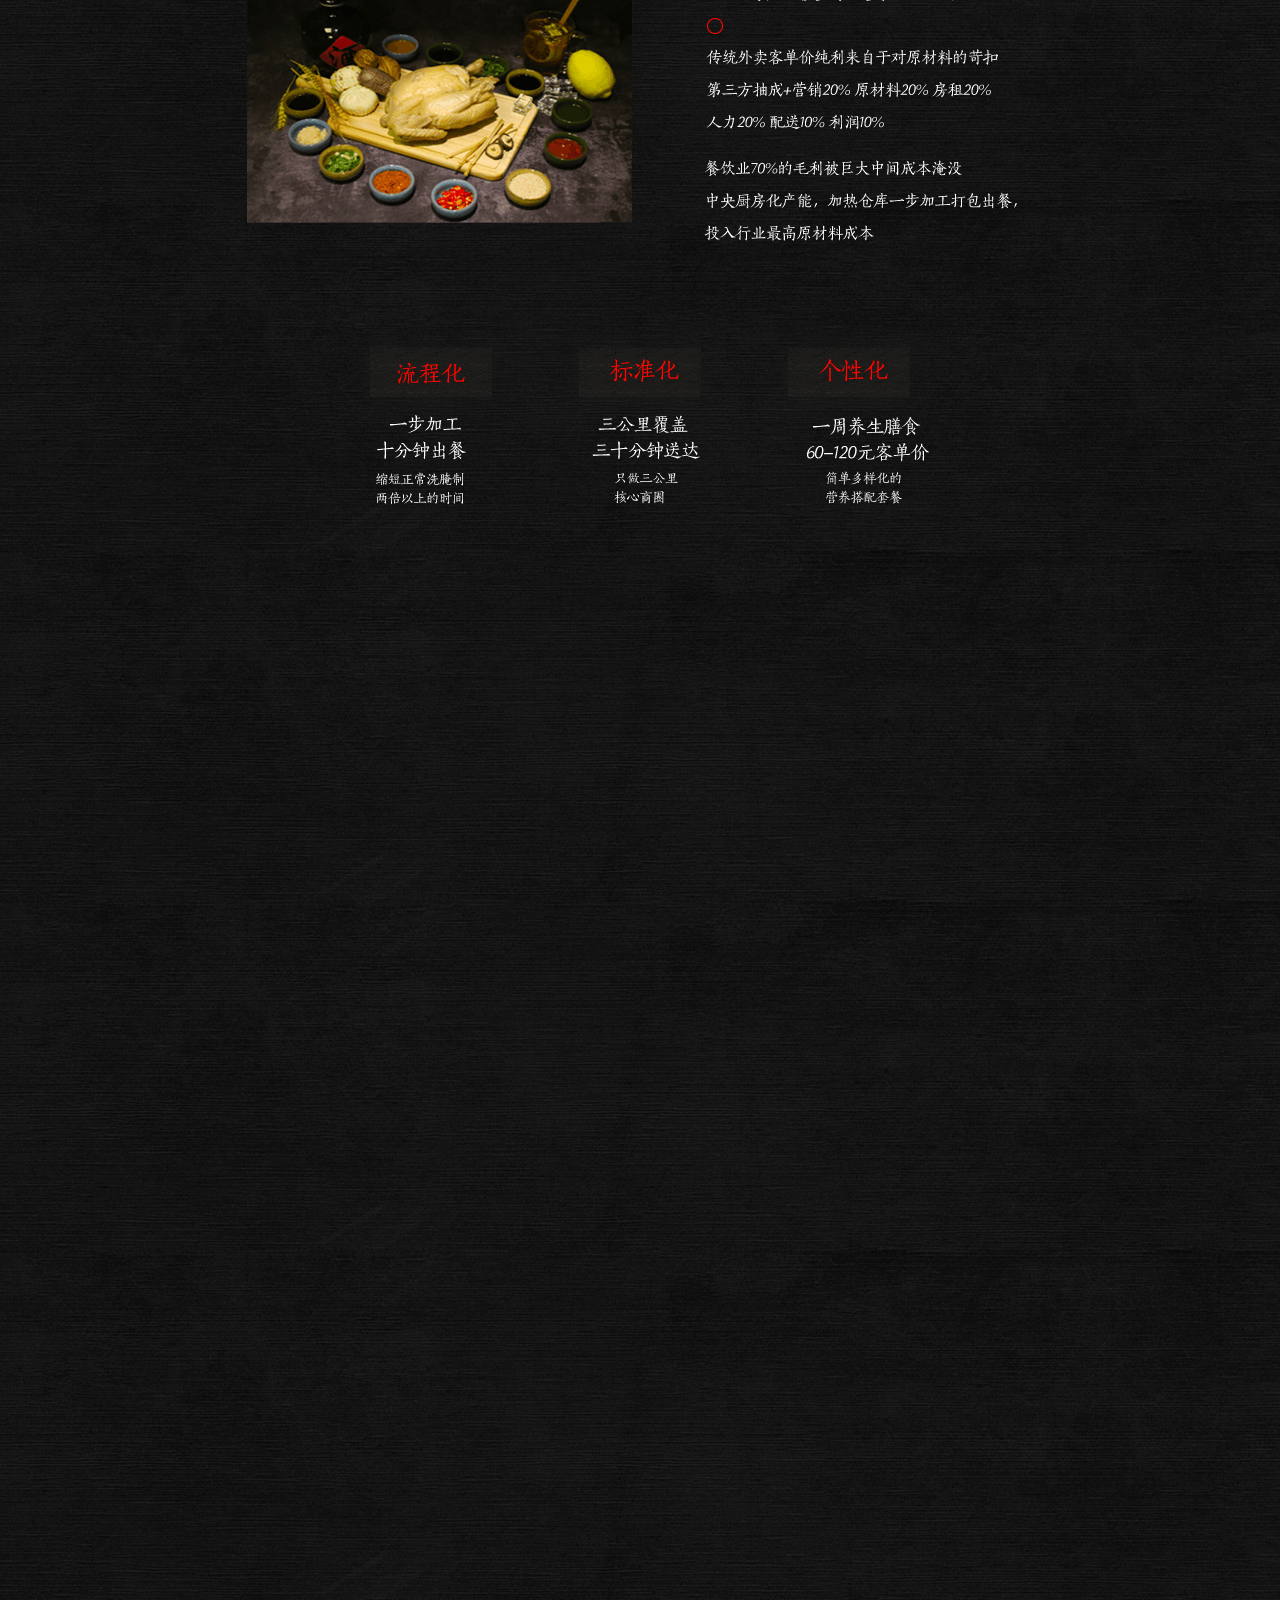
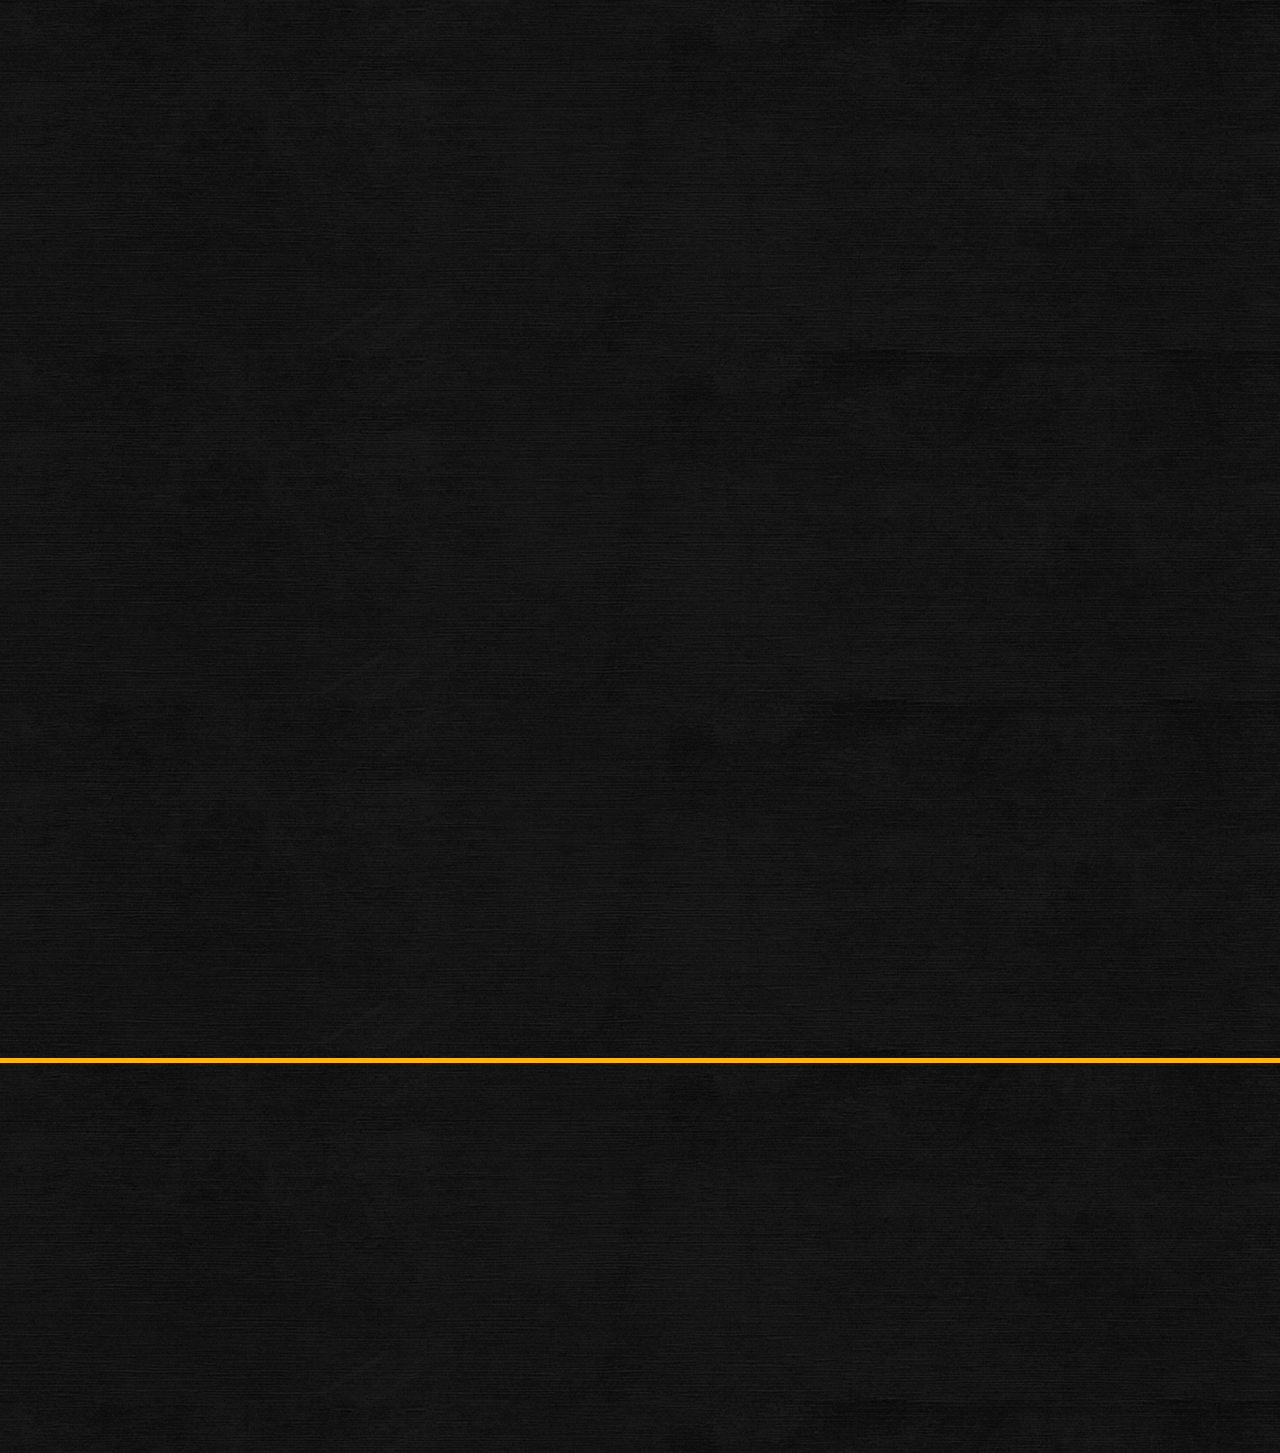
<file: page6.html>
<!DOCTYPE html>
<html>
<head>
<meta charset="utf-8">
<meta http-equiv="X-UA-Compatible" content="IE=edge,chrome=1">
<meta name="keywords" content="">
<meta name="description" content="">
<meta name="author" content="hujianying">
<meta content="yes" name="apple-mobile-web-app-capable" />
<meta content="black" name="apple-mobile-web-app-status-bar-style" />
<meta content="telephone=no" name="format-detection" />
<link rel="shortcut icon" href="images/favicon.ico" />
<title></title>
<link href="css/base.css" rel="stylesheet"/>
<link rel="stylesheet" type="text/css" href="css/animate.css"/>
<link rel="stylesheet" href="css/style.css">
</head>
<body>
<header>
	<div class="wrapper">
    	<div class="logo">
        	<a href="index.html"><img src="images/logo.png" alt="" class="img-responsive"/></a>
        </div>
        <div class="menubox">
        	<ul>
            	<li class="menu1"><a href="index.html"></a></li>
                <li class="menu2"><a href="page2.html"></a></li>
                <li class="menu3"><a href="page3.html"></a></li>
                <li class="menu4"><a href="page4.html"></a></li>
                <li class="menu5"><a href="page5.html"></a></li>
                <li class="menu6 active"><a href="page6.html"></a></li>
            </ul>
        </div>
    </div>
</header>
<div class="container-fulid">
	<div class="wrapper flowbox">
    	<div class="flow">
        	<img src="images/about1.png" alt="" class="img-responsive wow slideInUp" data-wow-duration="1s" data-wow-delay="0.1s"/>
        </div>
        <div class="flow">
        	<img src="images/about2.png" alt="" class="img-responsive wow slideInUp" data-wow-duration="1s" data-wow-delay="0.2s"/>
        </div>
        <div class="flow">
        	<img src="images/about3.png" alt="" class="img-responsive wow slideInUp" data-wow-duration="1s" data-wow-delay="0.3s"/>
        </div>
        <div class="flow">
        	<img src="images/about4.png" alt="" class="img-responsive wow slideInUp" data-wow-duration="1s" data-wow-delay="0.4s"/>
        </div>
        <div class="flow">
        	<img src="images/about5.png" alt="" class="img-responsive wow slideInUp" data-wow-duration="1s" data-wow-delay="0.5s"/>
        </div>
    </div>
</div>
<footer>
	<div class="wrapper">
    	<ul>
        	<li>
            	<img src="images/foot001.png" alt="" class="img-responsive wow slideInLeft" data-wow-duration="1s" data-wow-delay="0.4s"/>
            </li>
            <li>
            	<img src="images/foot002.png" alt="" class="img-responsive wow slideInLeft" data-wow-duration="1s" data-wow-delay="0.2s"/>
            </li>
            <li>
            	<img src="images/foot003.png" alt="" class="img-responsive wow slideInRight" data-wow-duration="1s" data-wow-delay="0.2s"/>
            </li>
            <li>
            	<img src="images/foot004.png" alt="" class="img-responsive wow slideInRight" data-wow-duration="1s" data-wow-delay="0.4s"/>
            </li>
        </ul>
    </div>
</footer>

<div class="prightnavbox">
	<ul>
         <li class="on"></li>
         <li></li>
         <li></li>
         <li></li>
         <li></li>
     </ul>
</div>
<script src="js/jquery.min.js"></script>
<script src="js/wow.min.js"></script>
<script>
new WOW().init();

//右侧悬浮导航
$(window).scroll(function(){
var scrollH=$(window).scrollTop();
$(".flowbox .flow").each(function(index){
var ooH=$(this).offset().top;
if (scrollH>=ooH) {$('.prightnavbox li').eq(index).addClass('on').siblings().removeClass('on');}
});
});
$('.prightnavbox li').click(function(){
var index=$(this).index();
var oH=$(".flowbox .flow").eq(index).offset().top;
$(this).addClass('on').siblings().removeClass('on');
$("body,html").animate({scrollTop:oH},600);
}); 
</script>
</body>
</html>
</file>
<file: css/base.css>
@charset "utf-8";
 
/*
        @名称: base
        @功能: 重设浏览器默认样式
*/

*{padding: 0;margin: 0;font-family:"Microsoft YaHei";}
 
/* 防止用户自定义背景颜色对网页的影响，添加让用户可以自定义字体 */
html{
    color:#000;background:#fff;
   -webkit-text-size-adjust: 100%;
    -ms-text-size-adjust: 100%;
	background-color: #fbc000;
}

html,body{font-family: "Microsoft YaHei";}
 
/* 内外边距通常让各个浏览器样式的表现位置不同 */
body,div,dl,dt,dd,ul,ol,li,h1,h2,h3,h4,h5,h6,pre,code,form,fieldset,legend,input,textarea,p,blockquote,th,td,hr,button,article,aside,details,figcaption,figure,footer,header,hgroup,menu,nav,section {
        margin:0;padding:0;
}
 
/* 重设 HTML5 标签, IE 需要在 js 中 createElement(TAG) */
article,aside,details,figcaption,figure,footer,header,hgroup,menu,nav,section {
    display:block;
}
 
/* HTML5 媒体文件跟 img 保持一致 */
audio,canvas,video {
    display: inline-block;*display: inline;*zoom: 1;
}
 
/* 要注意表单元素并不继承父级 font 的问题 */
body,button,input,select,textarea{
        font:12px/1.5 tahoma,arial,\5b8b\4f53;
}
input,select,textarea{
        font-size:100%;
}
 
/* 去掉各Table  cell 的边距并让其边重合 */
table{
        border-collapse:collapse;border-spacing:0;
}
 
/* IE bug fixed: th 不继承 text-align*/
th{
        text-align:inherit;
}
 
/* 去除默认边框 */
fieldset,img{
        border:0;
}
 
/* ie6 7 8(q) bug 显示为行内表现 */
iframe{
        display:block;
}
 
/* 去掉 firefox 下此元素的边框 */
abbr,acronym{
        border:0;font-variant:normal;
}
 
/* 一致的 del 样式 */
del {
        text-decoration:line-through;
}
 
address,caption,cite,code,dfn,em,th,var {
        font-style:normal;
        font-weight:500;
}
 
/* 去掉列表前的标识, li 会继承 */
ol,ul {
        list-style:none;
}
 
/* 对齐是排版最重要的因素, 别让什么都居中 */
caption,th {
        text-align:left;
}
 
/* 来自yahoo, 让标题都自定义, 适应多个系统应用 */
h1,h2,h3,h4,h5,h6 {
        font-size:100%;
        font-weight:500;
}
 
q:before,q:after {
        content:'';
}
 
/* 统一上标和下标 */
sub, sup {
    font-size: 75%; line-height: 0; position: relative; vertical-align: baseline;
}
sup {top: -0.5em;}
sub {bottom: -0.25em;}
 
 
 
/* 让链接在 hover 状态下显示下划线 */
a:hover {
        text-decoration:none;
}
 
/* 默认不显示下划线，保持页面简洁 */
ins,a {
        text-decoration:none;
}
 
/* 清理浮动 */
.fn-clear:after {
        visibility:hidden;
        display:block;
        font-size:0;
        content:" ";
        clear:both;
        height:0;
}
.fn-clear {
        zoom:1; /* for IE6 IE7 */
}
 
/* 隐藏, 通常用来与 JS 配合 */
body .fn-hide {
        display:none;
}
 
/* 设置内联, 减少浮动带来的bug */
.fn-left,.fn-right {
        display:inline;
}
.fn-left {
        float:left;
}
.fn-right {
        float:right;
}

.mt40{margin-top: 40px;}
.mt10{margin-top: 10px;}

/*图片自适应*/
.img-responsive{max-width:100%;height: auto;vertical-align: top;}

/*1200宽度设置*/
.w1200{width: 1200px;margin: 0 auto;}
</file>
<file: css/style.css>
@charset "utf-8";
/* CSS Document */
html{background: url(../images/indexbg.png) center center repeat-y;}
.wrapper{width: 1200px;margin: 0 auto;position:relative}
ul,li{margin: 0;padding: 0;}
header{height: 230px;overflow: hidden;}
header .logo{width: 305px;height: 160px;float: left;}
header .menubox{width: 874px;height: 113px;overflow: hidden;background: url(../images/menubg.png) 4px center no-repeat;float: left;margin-top: 80px;}
header .menubox ul{width: 822px;height: 60px;margin: 20px auto;overflow: hidden;}
header .menubox ul li{width: 137px;height: 60px;overflow: hidden;float: left;transition:all ease-in-out 0.5s;}
header .menubox ul li.menu1{background: url(../images/menu1.png) center center no-repeat;}
header .menubox ul li.menu2{background: url(../images/menu2.png) center center no-repeat;}
header .menubox ul li.menu3{background: url(../images/menu3.png) center center no-repeat;}
header .menubox ul li.menu4{background: url(../images/menu4.png) center center no-repeat;}
header .menubox ul li.menu5{background: url(../images/menu5.png) center center no-repeat;}
header .menubox ul li.menu6{background: url(../images/menu6.png) center center no-repeat;}
header .menubox ul li.menu1.active,header .menubox ul li.menu1:hover{background: url(../images/menu1_active.png) center center no-repeat;}
header .menubox ul li.menu2.active,header .menubox ul li.menu2:hover{background: url(../images/menu2_active.png) center center no-repeat;}
header .menubox ul li.menu3.active,header .menubox ul li.menu3:hover{background: url(../images/menu3_active.png) center center no-repeat;}
header .menubox ul li.menu4.active,header .menubox ul li.menu4:hover{background: url(../images/menu4_active.png) center center no-repeat;}
header .menubox ul li.menu5.active,header .menubox ul li.menu5:hover{background: url(../images/menu5_active.png) center center no-repeat;}
header .menubox ul li.menu6.active,header .menubox ul li.menu6:hover{background: url(../images/menu6_active.png) center center no-repeat;}
header .menubox ul li a{display:block;width: 100%;height: 100%;vertical-align: top;}

.bannerbox .wrapper{height: 790px;}
.bannerbox .yysj{position:absolute;top: 0;left: -100px;}
.bannerbox .textcontent{position:absolute;bottom:150px;left: 0;}
.bannerbox .textbox{position:absolute;bottom: 100px;width: 300px;right: -70px;overflow: hidden;}
.bannerbox .textbox .tbox{width: 150px;float: left;overflow: hidden;}
.bannerbox .textbox .tbox img{float: left;width: 50px;}
.bannerbox .textbox .thbox{width: 80px;float: right;}

.wrapperbox{width: 100%;overflow: hidden;}
.headbox{width: 100%;height: 138px;overflow: hidden;}
.headbox .logo{width: 300px;height: 138px;}
.headbox nav{height: 50px;margin-top: 88px;}
.headbox nav li{float: left;height: 50px;padding: 0 10px;}
.headbox nav li a{display:block;height: 100%;line-height: 50px;color:#ffffff;font-size: 22px;padding: 0 5px;}
.headbox nav li a:hover,.headbox nav li a.active{color:#fec53b}

.rightnavbox{width: 130px;position:fixed;left: 50%;margin-left: 520px;top: 100px;}
.rightnavbox li{width: 130px;height:40px;background-color:rgba(0,0,0,.85);color:#ffffff;font-size:18px;line-height: 40px;text-align: center;margin-bottom: 1px;cursor:pointer;transition:all ease-in-out .6s;}
.rightnavbox li.on{color:#000000;background-color: #fbc000;}

.container-fulid{width: 100%;position:relative;}
.container-fulid .w1920{width: 1920px;position:relative;left: 50%;margin-left: -960px;}

.page4box{padding: 165px 0;}
.mtbdicon{position:absolute;right: -75px;top: -170px;}

.prightnavbox{width: 188px;position:fixed;left: 50%;margin-left: 500px;top: 100px;background: url(../images/aboutnav.png) center center no-repeat;height: 475px;}
.prightnavbox ul{padding: 25px;}
.prightnavbox li{width: 144px;height: 49px;margin-top: 10px; cursor:pointer}

footer{border-top: 5px solid #ffb400;}
footer .wrapper{overflow: hidden;padding: 30px 0px;}
footer .wrapper li{float: left;}
</file>
